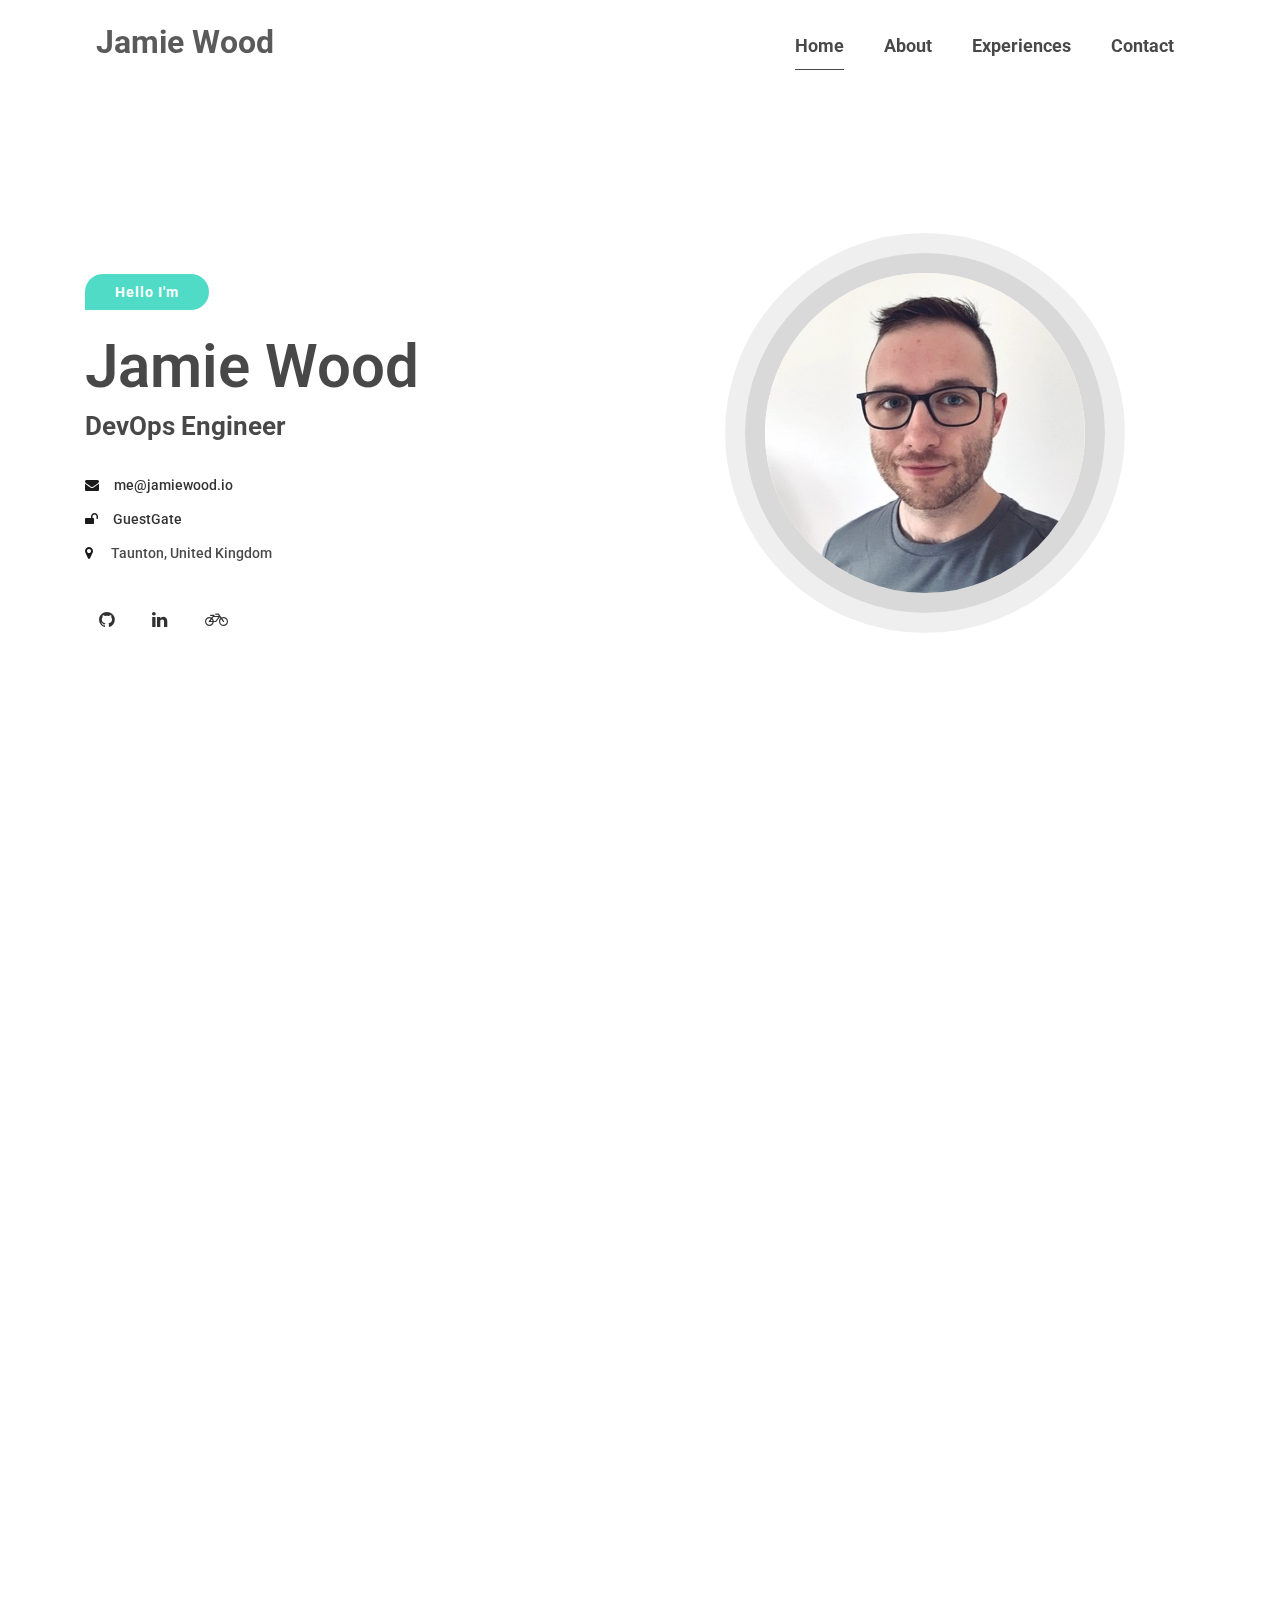
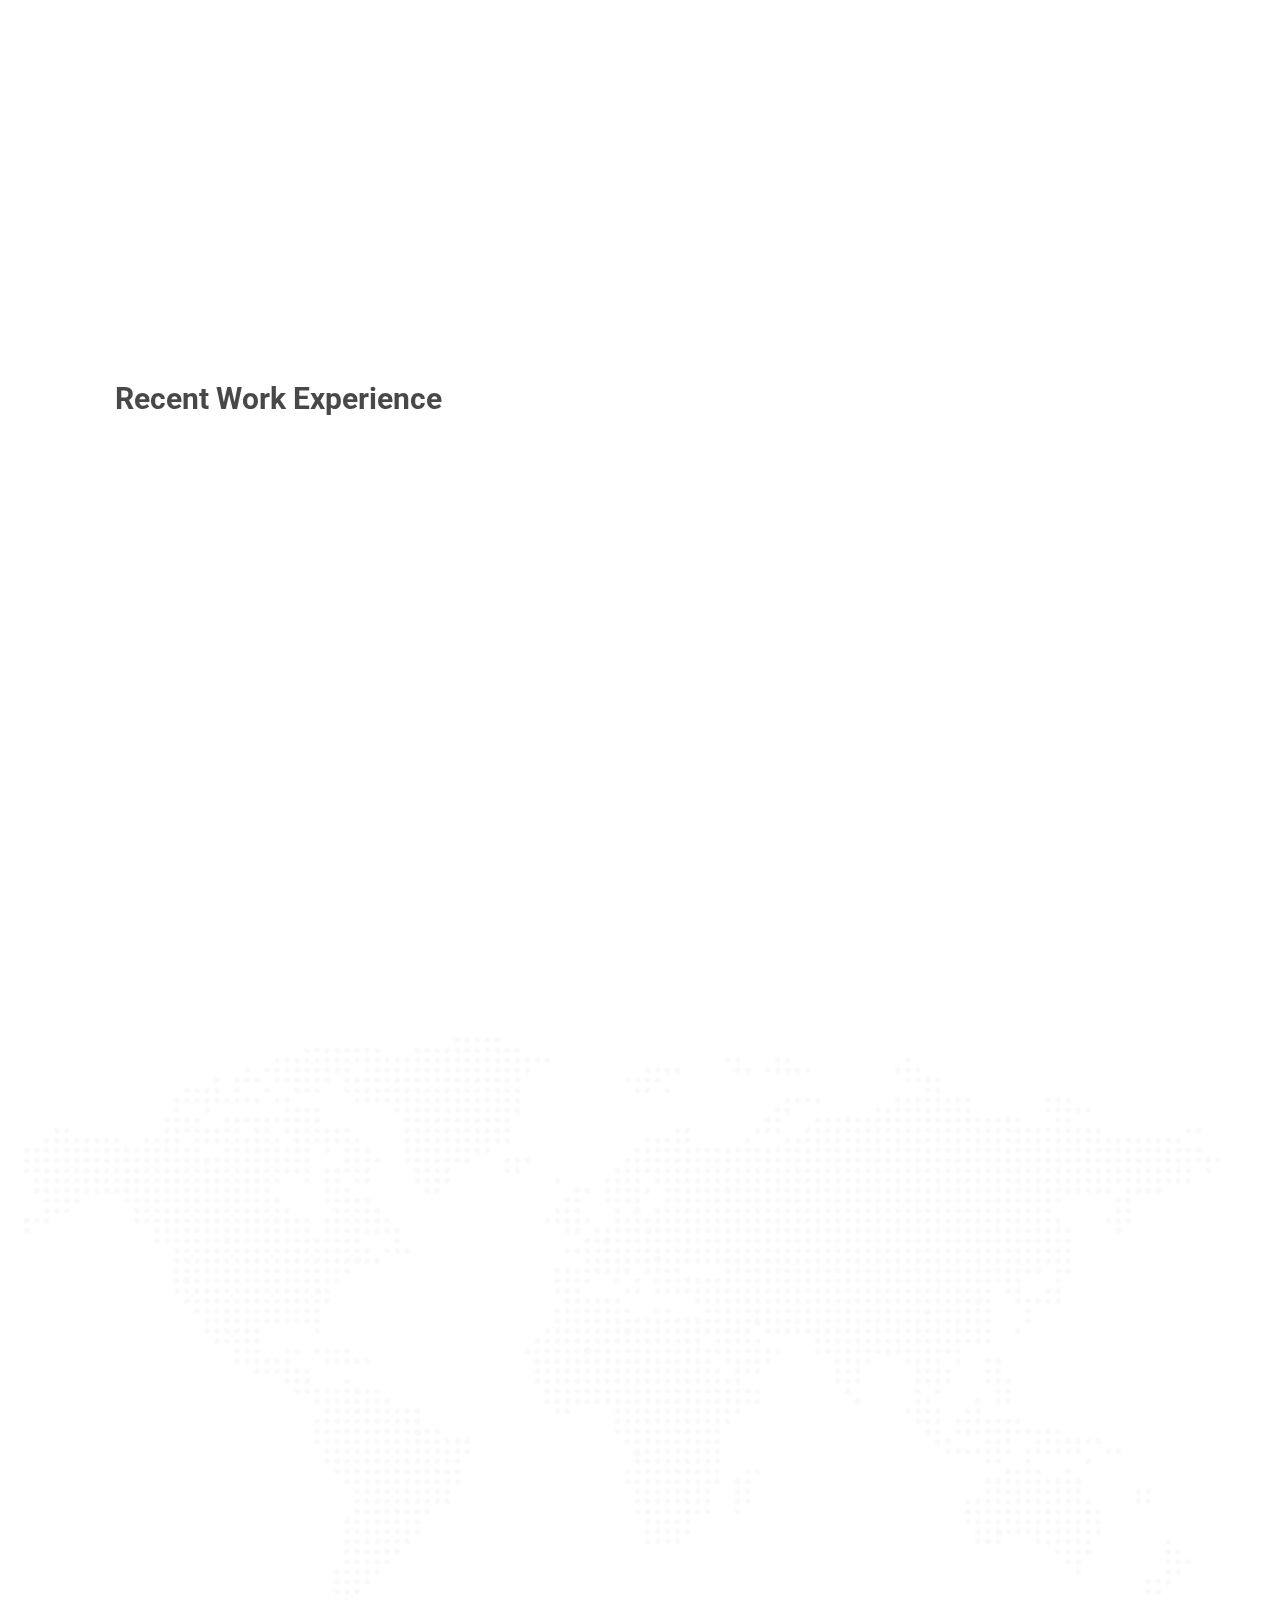
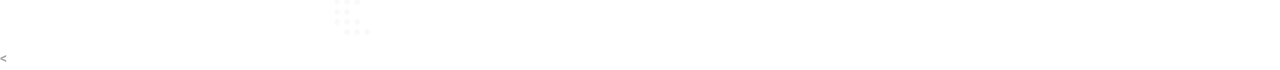
<file: index.html>
<!doctype html>
<html lang="en">

<head>
    <title>Jamie Wood - DevOps Engineer</title>
    <meta charset="utf-8">
    <meta http-equiv="X-UA-Compatible" content="IE=edge">
    <meta name="description" content="DevOps Engineer and Freelancer" />
    <meta name="developer" content="Jamie Wood">
    <meta name="viewport" content="width=device-width, initial-scale=1, shrink-to-fit=no">

    <link rel="shortcut icon" href="assets/images/favicon.ico">

    <!-- Google Font-->
    <link href="https://fonts.googleapis.com/css?family=Roboto" rel="stylesheet">
    <!-- Font Awesome -->
    <link rel="stylesheet" href="assets/icons/font-awesome-4.7.0/css/font-awesome.min.css">
    <!-- Bootstrap CSS -->
    <link rel="stylesheet" href="assets/plugins/css/bootstrap.min.css">
    <!-- Animate CSS-->
    <link rel="stylesheet" href="assets/plugins/css/animate.css">
    <!-- Owl Carousel CSS-->
    <link rel="stylesheet" href="assets/plugins/css/owl.css">
    <!-- Fancybox-->
    <link rel="stylesheet" href="assets/plugins/css/jquery.fancybox.min.css">
    <!-- Custom CSS-->
    <link rel="stylesheet" href="assets/css/styles.css">
    <link rel="stylesheet" href="assets/css/responsive.css">
    <!-- Domain Verification -->
    <script async src="https://pagead2.googlesyndication.com/pagead/js/adsbygoogle.js?client=ca-pub-4058135371736187" crossorigin="anonymous"></script>
</head>

<body class="white-vertion black-bg">
    <!-- Start Loader -->
    <div class="section-loader">
        <div class="loader">
            <div></div>
            <div></div>
        </div>
    </div>
    <!-- End Loader -->

    <!--
        ===================
           NAVIGATION
        ===================
        -->
    <header class="black-bg mh-header mh-fixed-nav nav-scroll mh-xs-mobile-nav wow fadeInUp" id="mh-header">
        <div class="overlay"></div>
        <div class="container">
            <div class="row">
                <nav class="navbar navbar-expand-lg mh-nav nav-btn">
                    <a class="navbar-brand" href="#">
                        <!-- <img src="assets/images/fedalon_logo.png" alt="" class="img-fluid"> -->
                        <h2 style="margin-left:10px;">Jamie Wood</h2>
                    </a>
                    <button class="navbar-toggler" type="button" data-toggle="collapse"
                        data-target="#navbarSupportedContent" aria-controls="navbarSupportedContent"
                        aria-expanded="false" aria-label="Toggle navigation">
                        <span class="navbar-toggler-icon icon"></span>
                    </button>

                    <div class="collapse navbar-collapse" id="navbarSupportedContent">
                        <ul class="navbar-nav mr-0 ml-auto">
                            <li class="nav-item active">
                                <a class="nav-link" href="#mh-home">Home</a>
                            </li>
                            <li class="nav-item">
                                <a class="nav-link" href="#mh-about">About</a>
                            </li>
                            <!-- <li class="nav-item">
                                <a class="nav-link" href="#mh-skills">Skills</a>
                            </li> -->
                            <li class="nav-item">
                                <a class="nav-link" href="#mh-experience">Experiences</a>
                            </li>
                            <!-- <li class="nav-item">
                                <a class="nav-link" href="#mh-portfolio">Portfolio</a>
                            </li> -->
                            <!-- <li class="nav-item">
                                <a class="nav-link" href="#mh-pricing">Pricing</a>
                            </li> -->
                            <!-- <li class="nav-item">
                                <a class="nav-link" href="#mh-blog">Blog</a>
                            </li> -->
                            <li class="nav-item">
                                <a class="nav-link" href="#mh-contact">Contact</a>
                            </li>
                        </ul>
                    </div>
                </nav>
            </div>
        </div>
    </header>

    <!--
        ===================
            HOME 
        ===================
        -->
    <section class="mh-home" id="mh-home">
        <div class="home-ovimg">
            <div class="container">
                <div class="row xs-column-reverse section-separator vertical-middle-content home-padding">
                    <div class="col-sm-6">
                        <div class="mh-header-info">
                            <div class="mh-promo wow fadeInUp" data-wow-duration="0.8s" data-wow-delay="0.1s">
                                <span>Hello I'm</span>
                            </div>

                            <h2 class="wow fadeInUp" data-wow-duration="0.8s" data-wow-delay="0.2s">Jamie Wood</h2>
                            <h4 class="wow fadeInUp" data-wow-duration="0.8s" data-wow-delay="0.3s">DevOps Engineer</h4>

                            <ul>
                                <li class="wow fadeInUp" data-wow-duration="0.8s" data-wow-delay="0.4s"><i
                                        class="fa fa-envelope"></i><a href="mailto:me@jamiewood.io">me@jamiewood.io</a></li>
                                <!-- <li class="wow fadeInUp" data-wow-duration="0.8s" data-wow-delay="0.5s"><i
                                        class="fa fa-phone"></i><a href="callto:">+44 7847732606</a></li> -->
                                        <li class="wow fadeInUp" data-wow-duration="0.8s" data-wow-delay="0.5s"><i
                                            class="fa fa-unlock"></i><a href="https://www.guestgate.cloud">GuestGate</a></li>
                                <li class="wow fadeInUp" data-wow-duration="0.8s" data-wow-delay="0.6s"><i
                                        class="fa fa-map-marker"></i>
                                    <address>Taunton, United Kingdom</address>
                                </li>

                            </ul>

                            <ul class="social-icon wow fadeInUp" data-wow-duration="0.8s" data-wow-delay="0.7s">
                                <li><a href="https://jamiewood.io/github"><i class="fa fa-github"></i></a></li>
                                <li><a href="https://jamiewood.io/linkedin"><i class="fa fa-linkedin"></i></a></li>
                                <li><a href="https://jamiewood.io/strava"><i class="fa fa-bicycle"></i></a></li>
                            </ul>
                        </div>
                    </div>
                    <div class="col-sm-6">
                        <div class="hero-img wow fadeInUp" data-wow-duration="0.8s" data-wow-delay="0.6s">
                            <div class="img-border">
                                <img src="assets/images/hero.jpg" alt="" class="img-fluid">
                            </div>
                        </div>
                    </div>
                </div>
            </div>
        </div>
    </section>

    <!--
        ==================
            ABOUT
        =================
        -->
    <section class="mh-about" id="mh-about">
        <div class="container">
            <div class="row section-separator">
                <div class="col-sm-12 col-md-6">
                    <div class="mh-about-img shadow-2 wow fadeInUp" data-wow-duration="0.8s" data-wow-delay="0.4s">
                        <img src="assets/images/ab-img.jpg" alt="" class="img-fluid">
                    </div>
                </div>
                <div class="col-sm-12 col-md-6">
                    <div class="mh-about-inner">
                        <h2 class="wow fadeInUp" data-wow-duration="0.8s" data-wow-delay="0.1s">About Me</h2>
                        <p class="wow fadeInUp" data-wow-duration="0.8s" data-wow-delay="0.2s">Hello, I’m Jamie,
                            Freelance DevOps Engineer based on Taunton
                            with a passion for containerisation, automation, configuration management and DevOps
                            methodology.</p>
                        <div class="mh-about-tag wow fadeInUp" data-wow-duration="0.8s" data-wow-delay="0.3s">
                            <ul>
                                <li><span>Cloud AWS/Azure</span></li>
                                <li><span>Docker</span></li>
                                <li><span>Automation</span></li>
                                <li><span>Software Developement</span></li>
                                <li><span>Fullstack JavaScript</span></li>
                                <li><span>Laravel</span></li>
                                <li><span>Terraform</span></li>
                                <li><span>Ansible</span></li>
                                <li><span>Networking</span></li>
                                <li><span>Linux</span></li>
                                <li><span>Windows</span></li>
                            </ul>
                        </div>
                        <a href="https://cv.jamiewood.io/cv.pdf" class="btn btn-fill wow fadeInUp"
                            data-wow-duration="0.8s" data-wow-delay="0.4s">View CV <i class="fa fa-download"></i></a>
                    </div>
                </div>
            </div>
        </div>
    </section>

    <!--
        ===================
           SERVICE
        ===================
        -->
    <section class="mh-service">
        <div class="container">
            <div class="row section-separator">
                <div class="col-sm-12 text-center section-title wow fadeInUp" data-wow-duration="0.8s"
                    data-wow-delay="0.2s">
                    <h2>What I do</h2>
                </div>
                <div class="col-sm-4">
                    <div class="mh-service-item shadow-1 dark-bg wow fadeInUp" data-wow-duration="0.8s"
                        data-wow-delay="0.3s">
                        <i class="fa fa-cloud purple-color"></i>
                        <h3>Cloud Infrastructure</h3>
                        <p>
                            Expert in automating workflows and designing/deploying production systems that scale. I'm
                            also AWS Certified.
                        </p>
                    </div>
                </div>
                <div class="col-sm-4">
                    <div class="mh-service-item shadow-1 dark-bg wow fadeInUp" data-wow-duration="0.8s"
                        data-wow-delay="0.5s">
                        <i class="fa fa-recycle iron-color"></i>
                        <h3>Automation</h3>
                        <p>
                            Developing idempotent automation pipelines ensuring your infrastructure is deployed quickly
                            and consistently.
                        </p>
                    </div>
                </div>
                <div class="col-sm-4">
                    <div class="mh-service-item shadow-1 dark-bg wow fadeInUp" data-wow-duration="0.8s"
                        data-wow-delay="0.7s">
                        <i class="fa fa-code sky-color"></i>
                        <h3>Software Development</h3>
                        <p>
                            Full stack developer, with a specialisation in JavaScript<br /><br />
                        </p>
                    </div>
                </div>
            </div>
        </div>
    </section>

    <!--
        ===================
           EXPERIENCES
        ===================
        -->
    <section class="mh-experince" id="mh-experience">
        <div class="bolor-overlay">
            <div class="container">
                <div class="row section-separator">
                    <div class="col-sm-12 col-md-6">
                        <div class="mh-work">
                            <h3>Recent Work Experience</h3>
                            <div class="mh-experience-deatils">
                                <div class="mh-work-item dark-bg wow fadeInUp" data-wow-duration="0.8s"
                                    data-wow-delay="0.4s">
                                    <h4>Founder and Principle Engineer<br /><a
                                            href="https://zerobased.co.uk">Zero Based Ltd</a></h4>
                                    <div class="mh-eduyear">Apr. 2020 - Present</div>
                                    <p>Providing cloud consultancy and engineering resource, specalising in all things AWS.</p>
                                </div>
                                <div class="mh-work-item dark-bg wow fadeInUp" data-wow-duration="0.8s"
                                    data-wow-delay="0.4s">
                                    <h4>DevOps Lead Engineer - Digital Cloud<br /><a
                                            href="https://www.dyson.co.uk">Dyson</a></h4>
                                    <div class="mh-eduyear">Nov. 2018 - Apr. 2020</div>
                                    <p>Member of the cloud infrastructure team to designing and implementing cloud
                                        infrastructure with a strong focus on Infrastructure as Code with Terraform and
                                        Ansible on AWS</p>
                                </div>
                                <!-- <div class="mh-work-item dark-bg wow fadeInUp" data-wow-duration="0.8s"
                                    data-wow-delay="0.6s">
                                    <h4>DevOps & Engineering Team Lead<br /><a
                                            href="https://www.eloquent-technologies.com">Eloquent Technologies</a></h4>
                                    <div class="mh-eduyear">Oct. 2016 - Nov. 2018</div>
                                    <p>Engineering Team Lead at an MSP working on a large variety of Infrastructure and
                                        Software Development projects</p>
                                </div> -->
                            </div>
                        </div>
                    </div>
                    <div class="col-sm-12 col-md-6">
                        <div class="mh-education">
                            <h3 class="wow fadeInUp" data-wow-duration="0.8s" data-wow-delay="0.2s">Education</h3>
                            <div class="mh-education-deatils">
                                <div class="mh-education-item dark-bg wow fadeInUp" data-wow-duration="0.8s"
                                    data-wow-delay="0.3s">
                                    <h4>BSc Comp Sci from<br /><a href="">The Open University</a></h4>
                                    <div class="mh-eduyear">2016 - Present</div>
                                    <p>Bachelor’s Degree in Computer Science, The Open University, United
                                        Kingdom</p>
                                </div>
                                <div class="mh-education-item dark-bg wow fadeInUp" data-wow-duration="0.8s"
                                    data-wow-delay="0.5s">
                                    <h4>AWS DevOps Professional<br /><a href="">AWS</a></h4>
                                    <div class="mh-eduyear">2020</div>
                                    <p>Deploy, manage, monitor and operate systems using AWS<br /><br /><br /></p>
                                </div>
                            </div>
                        </div>
                    </div>
                </div>
            </div>
        </div>
    </section>

    <!--
        ===================
           FOOTER
        ===================
        -->
    <footer class="mh-footer" id="mh-contact">
        <div class="map-image image-bg">
            <div class="container">
                <div class="row section-separator">
                    <div class="col-sm-12 section-title wow fadeInUp" data-wow-duration="0.8s" data-wow-delay="0.2s">
                        <h3>Contact Me</h3>
                    </div>
                    <div class="col-sm-12 mh-footer-address">
                        <div class="row">
                            <!-- <div class="col-sm-12 col-md-6">
                                <div class="mh-address-footer-item dark-bg shadow-1 wow fadeInUp"
                                    data-wow-duration="0.8s" data-wow-delay="0.3s">
                                    <div class="each-icon">
                                        <i class="fa fa-location-arrow"></i>
                                    </div>
                                    <div class="each-info">
                                        <h4>Address</h4>
                                        <address>
                                            Taunton, United Kingdom
                                        </address>
                                    </div>
                                </div>
                            </div> -->
                            <div class="col-sm-12 col-md-12">
                                <a href="mailto:me@jamiewood.io">
                                    <div class="mh-address-footer-item dark-bg shadow-1 wow fadeInUp"
                                        data-wow-duration="0.8s" data-wow-delay="0.5s">
                                        <div class="each-icon">
                                            <i class="fa fa-envelope-o"></i>
                                        </div>
                                        <div class="each-info">
                                            <h4>Email</h4>
                                            me@jamiewood.io
                                        </div>
                                    </div>
                                </a>
                            </div>
                            <!-- <div class="col-sm-12 col-md-4">
                                <a href="skype:me@jamiewood.io?chat">
                                    <div class="mh-address-footer-item dark-bg shadow-1 wow fadeInUp"
                                        data-wow-duration="0.8s" data-wow-delay="0.7s">
                                        <div class="each-icon">
                                            <i class="fa fa-skype"></i>
                                        </div>
                                        <div class="each-info">
                                            <h4>Skype</h4>
                                            me@jamiewood.io
                                        </div>
                                    </div>
                                </a>
                            </div> -->
                        </div>
                    </div>
                </div>
            </div>
        </div>
    </footer>

    <!--
    ==============
    * JS Files *
    ==============
    -->

    <!-- jQuery -->
    <script src="assets/plugins/js/jquery.min.js"></script>
    <!-- popper -->
    <script src="assets/plugins/js/popper.min.js"></script>
    <!-- bootstrap -->
    <<script src="assets/plugins/js/bootstrap.min.js"></script>
    <!-- owl carousel -->
    <script src="assets/plugins/js/owl.carousel.js"></script>
    <!-- validator -->
    <script src="assets/plugins/js/validator.min.js"></script>
    <!-- wow -->
    <script src="assets/plugins/js/wow.min.js"></script>
    <!-- mixin js-->
    <script src="assets/plugins/js/jquery.mixitup.min.js"></script>
    <!-- circle progress-->
    <script src="assets/plugins/js/circle-progress.js"></script>
    <!-- jquery nav -->
    <script src="assets/plugins/js/jquery.nav.js"></script>
    <!-- Fancybox js-->
    <script src="assets/plugins/js/jquery.fancybox.min.js"></script>
    <!-- isotope js-->
    <script src="assets/plugins/js/isotope.pkgd.js"></script>
    <script src="assets/plugins/js/packery-mode.pkgd.js"></script>
    <!-- Custom Scripts-->
    <script src="assets/js/custom-scripts.js"></script>
    <!-- Global site tag (gtag.js) - Google Analytics -->
    <script async src="https://www.googletagmanager.com/gtag/js?id=UA-73228426-1"></script>
    <script>
    window.dataLayer = window.dataLayer || [];
    function gtag(){dataLayer.push(arguments);}
    gtag('js', new Date());

    gtag('config', 'UA-73228426-1');
    </script>
</body>

</html>
</file>
<file: assets/css/styles.css>
/*------------- 
[Table of contents]

[ DEFULT INDEX NUMBER ]

1.  GENERAL CSS
2.  NAVBAR
4.  HOME
5.  SERVICE
6.  ABOUT
7.  TESTIMONIAL
8.  FAQ
9.  QUATE
10. SUBSCRIBE
11. PRICING
12. BLOG
13. FOOTER
14. COPYRIGHT


-------------------------------------------------------------------*/
/*------------------------------------------------------------------
[ Color codes ]
    
    [ Text and Background Color ]
        Main color 1:       #1c93e5     
        Main color 2:       #009688      
        Main color 3:       #9c27b0
        Main color 4:       #ff4081      
        Background 1:       #FFFFFF            
        Background 2:       #F6F6F6           
        Shadow color:       #000000;            

-------------------------------------------------------------------*/
/*------------------------------------------------------------------
[Typography]

    [ There are using two different font typography ]
        Typography 1: Roboto font;
        Typography 2: Montserrat font;

    [ Other Typography style are same ]
    Body :
        font-style:     normal;
        font-size:      15px;

    h2:
        font-size: 48px;
        line-height: 55px;

    h3:
        font-size: 30px;
        line-height: 40px;

    h4:
        font-size: 20px;
        font-weight: 600;

    p:  
        font-size: 18px;
        line-height: 30px;


-------------------------------------------------------------------*/
/*
================
 VARIABLES
================
*/
* {
  -webkit-font-smoothing: antialiased;
  -moz-osx-font-smoothing: grayscale;
}

.shadow-1 {
  -webkit-box-shadow: 0 2px 5px 0 rgba(0, 0, 0, 0.16), 0 2px 10px 0 rgba(0, 0, 0, 0.12);
  box-shadow: 0 2px 5px 0 rgba(0, 0, 0, 0.16), 0 2px 10px 0 rgba(0, 0, 0, 0.12);
}

/**
 * -------------------
 *  Defult CSS 
 * -------------------
 */
html {
  text-rendering: optimizeLegibility;
  -webkit-font-smoothing: antialiased;
}

body {
  font-family: "roboto", sans-serif;
  font-size: 14px;
  font-style: none;
  line-height: 24px;
  font-weight: 500;
  overflow-x: hidden !important;
  text-align: left;
  position: relative;
  color: #999999;
  opacity: 0.9;
}

h1, h2, h3, h4, h5, h6 {
  font-family: "roboto", sans-serif;
}

p {
  opacity: 0.9;
}

.nav li a {
  text-decoration: none !important;
  display: inline-block;
  cursor: pointer;
  padding: 0px;
  background-color: transparent;
  -webkit-transition: color 0.3s ease;
  transition: color 0.3s ease;
}

.nav li a:hover {
  background-color: transparent;
}

.nav li a:focus {
  background-color: transparent;
  outline: 0 !important;
}

a {
  text-decoration: none !important;
  cursor: pointer;
  padding: 0px;
  background-color: transparent;
  -webkit-transition: color 0.3s ease;
  transition: color 0.3s ease;
  color: #000;
  opacity: 0.9;
}

a:hover {
  background-color: transparent;
}

a:focus {
  background-color: transparent;
  outline: 0 !important;
}

.center {
  float: none;
  margin: 0 auto;
  text-align: center;
}

/**
 * ---------------------
 *  Defult Halping Class
 * ---------------------
 */
.overflow {
  overflow: hidden;
}

.relative {
  position: relative;
}

.display-table {
  display: table;
  width: 100%;
  height: 100%;
}

.display-flex {
  display: -webkit-box;
  display: -ms-flexbox;
  display: flex;
  -webkit-box-flex: 1;
      -ms-flex: 1;
          flex: 1;
}

.vertical-middle {
  display: table-cell;
  float: none;
  vertical-align: middle;
}

/**
 * --------------------------------------
 *  Video Section Background Defult Style
 * --------------------------------------
 */
.section-video {
  position: absolute;
  top: 0;
  bottom: 0;
  left: 0;
  right: 0;
  min-height: 100%;
  min-width: 100%;
  overflow: hidden;
  z-index: -1;
}

.section-video .bgvid {
  position: absolute;
  top: 0;
  left: 0;
  min-height: 100%;
  min-width: 100%;
  background-size: cover;
  -o-background-size: cover;
  -moz-background-size: cover;
  -webkit-background-size: cover;
}

.body-video-bg > .section-video {
  position: fixed;
  top: 0;
  left: 0;
}

.section-title {
  text-align: center;
}

.section-title h3 {
  font-size: 30px;
  line-height: 40px;
  color: #fff;
  font-weight: bold;
  margin-bottom: 60px;
}

/**
 * ------------------------------------
 *  Every Section Headline Defult Class
 * ------------------------------------
 */
.section-heading {
  display: block;
  margin: 0;
}

.section-header {
  margin-bottom: 100px;
  text-align: center;
}

.section-header .sub-heading {
  font-size: 22px;
  line-height: 30px;
  font-weight: 300;
  text-transform: uppercase;
  margin: 0 0 10px 0;
}

.section-header.text-left,
.section-header.text-left * {
  text-align: left;
}

.section-header.text-right,
.section-header.text-right * {
  text-align: right;
}

.section-header-separator {
  position: relative;
  width: 145px;
  margin: 5px auto;
  display: inline-block;
}

.section-header-separator .icon {
  font-size: 48px;
  text-align: center !important;
}

.section-header-separator::before, .section-header-separator::after {
  content: '';
  position: absolute;
  width: 57px;
  height: 2px;
  top: 25px;
}

.section-header-separator::before {
  left: 0;
}

.section-header-separator::after {
  right: 0;
}

.v-middle {
  display: -moz-flex;
  display: -ms-flexbox;
  display: -webkit-box;
  display: flex;
  -webkit-box-align: center;
      -ms-flex-align: center;
          align-items: center;
  -webkit-align-items: center;
  -webkit-box-pack: center;
      -ms-flex-pack: center;
          justify-content: center;
  -webkit-justify-content: center;
  -webkit-box-orient: horizontal;
  -webkit-box-direction: normal;
      -ms-flex-direction: row;
          flex-direction: row;
}

.mini-separator {
  padding: 20px 0;
}

/**
 * ---------------------
 *   Defult Button Style
 * ---------------------
 */
.btn {
  -webkit-transition: color 0.3s ease;
  transition: color 0.3s ease;
  outline: 0;
  padding: 8px 30px;
  font-weight: bold;
  border-radius: 20px;
}

.btn:last-child {
  margin-right: 0px !important;
}

.btn .icon {
  position: relative;
  top: 2px;
}

.btn .icon img {
  position: relative;
  top: -3px;
  width: 14px;
}

.btn.btn-fill {
  background-color: #0bceaf;
  color: #fff;
}

.btn.left-icon .icon {
  margin-right: 15px;
}

.btn.right-icon .icon {
  margin-left: 15px;
}

.btn.btn-border {
  background-color: transparent;
}

.btn.white-btn-border {
  background-color: transparent;
  border-color: #fff;
}

.btn.btn-round {
  padding: 15px;
  border-radius: 50%;
  width: 65px;
  height: 65px;
  font-size: 24px;
  text-align: center;
}

.btn.btn-round .icon {
  top: 7px;
}

.btn.apple, .btn.androad {
  border-radius: 3px !important;
  padding: 9px 28px;
  height: 82px;
}

.btn.apple img, .btn.androad img {
  width: 35px;
  height: 100%;
  float: left;
}

.btn.apple .icon, .btn.androad .icon {
  font-size: 60px;
  float: left;
}

.btn.apple span, .btn.androad span {
  display: block;
  -webkit-transition: color 0.3s ease;
  transition: color 0.3s ease;
}

.btn.apple .group, .btn.androad .group {
  float: right;
}

.btn.apple .big,
.btn.apple .small, .btn.androad .big,
.btn.androad .small {
  text-align: left;
  margin-left: 7px;
  line-height: 30px;
}

.btn.apple .big, .btn.androad .big {
  font-size: 24px;
  font-weight: 400;
}

.btn.apple .small, .btn.androad .small {
  font-size: 16px;
}

.btn.active.focus,
.btn.active:focus,
.btn.focus,
.btn:active.focus,
.btn:active:focus,
.btn:focus {
  outline: thin dotted;
  outline: 0px auto -webkit-focus-ring-color !important;
  outline-offset: -2px;
}

.btn-text-link {
  padding: 50px 0 0 0;
  text-align: center;
}

.btn-text-link a {
  margin-left: 10px;
}

/** 
 * -----------------
 * Social Icon Style
 * -----------------
 */
.social-icon {
  display: inline-block;
}

.social-icon li {
  list-style: none;
  float: left;
  margin-bottom: 0px;
  margin-right: 8px;
}

.social-icon li a {
  text-align: center;
  width: 45px;
  height: 45px;
  padding: 10px;
  border-radius: 50%;
}

.social-icon li:last-child a {
  margin-right: 0px;
}

/**
 * -----------------------------------
 * Subscription and contact  "MESSAGE"
 * -----------------------------------
 */
.subscription-success,
.subscription-failed,
.email-success,
.email-failed,
.email-loading {
  font-size: 15px;
  display: none;
  text-align: center !important;
  padding: 10px !important;
}

.email-loading {
  color: #52B8FF;
}

.email-loading img {
  width: 15px;
  position: relative;
  top: -2px;
}

.subscription-failed,
.email-failed {
  color: #FF5252 !important;
}

.subscription-failed .icon,
.email-failed .icon {
  font-size: 20px;
  position: relative;
  top: 5px;
}

.subscription-success,
.email-success {
  color: #56CC35;
}

.subscription-failed .icon,
.email-failed .icon,
.subscription-success .icon,
.email-success .icon {
  font-size: 20px;
  position: relative;
  top: 5px;
}

/**
 * ------------------
 * list
 * ------------------
 */
ul {
  margin: 0;
  padding: 0;
}

ul li {
  list-style-type: none;
}

/**
 * =================
 * CONTAINER HALF CONTENT
 * =================
 */
.content-half {
  position: relative;
}

.container-half-left {
  left: 0;
  background-position: center right;
}

.container-half-right {
  right: 0;
  background-position: center left;
}

.vertical-middle-content {
  display: -moz-flex;
  display: -ms-flexbox;
  display: -webkit-box;
  display: flex;
  -webkit-box-align: center;
      -ms-flex-align: center;
          align-items: center;
  -webkit-align-items: center;
  -webkit-box-pack: center;
      -ms-flex-pack: center;
          justify-content: center;
  -webkit-justify-content: center;
  -webkit-box-orient: horizontal;
  -webkit-box-direction: normal;
      -ms-flex-direction: row;
          flex-direction: row;
}

/**
 * ---------------------------------
 *  Section Background Size Property
 * ---------------------------------
 */
.bg-cover {
  background-size: cover;
  background-position: 50% 50%;
  background-attachment: initial;
  background-repeat: no-repeat;
}

.dark-bg {
  background-color: #202026;
}

.section-separator {
  padding: 60px 0;
  padding-top: 100px;
}

.home-section-separator {
  padding-top: 100px;
  padding-bottom: 200px;
}

.bg-black {
  background-color: #000;
}

.form-control {
  -webkit-box-shadow: 0 0px 2px 0 rgba(255, 255, 255, 0.16), 0 0px 2px 0 rgba(255, 255, 255, 0.12);
  box-shadow: 0 0px 2px 0 rgba(255, 255, 255, 0.16), 0 0px 2px 0 rgba(255, 255, 255, 0.12);
  background-color: transparent;
  border-color: transparent;
  margin-bottom: 20px;
  height: 50px;
  line-height: 50px;
}

.form-control:focus {
  -webkit-box-shadow: 0 0px 2px 0 rgba(255, 255, 255, 0.16), 0 0px 2px 0 rgba(255, 255, 255, 0.12);
  box-shadow: 0 0px 2px 0 rgba(255, 255, 255, 0.16), 0 0px 2px 0 rgba(255, 255, 255, 0.12);
  background-color: transparent;
}

.p-200 {
  padding: 0 200px;
}

.img-overlay {
  background-image: url(../images/footer-bg.png);
  background-size: cover;
  background-size: cover;
  background-repeat: no-repeat;
  margin: 0 auto;
  background-position: center center;
}

.image-bg {
  background-size: cover;
  background-size: cover;
  background-repeat: no-repeat;
  margin: 0 auto;
  background-position: center center;
}

.home-2-img {
  background-image: url(../images/home-bg-img.jpg);
}

.featured-img-one {
  background-image: url(../images/home-bg-img.jpg);
}

.featured-img-two {
  background-image: url(../images/extra-feature-bg.jpg);
}

.map-image {
  background-image: url(../images/map-color-overlay.png);
}

.mt-30 {
  margin-top: 30px;
}

button {
  outline: 0;
}

button:hover {
  outline: 0;
}

button:focus {
  outline: 0;
}

.btn {
  outline: 0;
}

.btn:hover {
  outline: 0;
}

.btn:focus {
  outline: 0;
}

.round-image {
  border-radius: 50%;
}

.form-control {
  padding: 20px;
  -webkit-box-shadow: 0 0px 2px 0 rgba(255, 255, 255, 0.8), 0 0px 1px 1px rgba(255, 255, 255, 0.8);
  box-shadow: 0 0px 2px 0 rgba(255, 255, 255, 0.8), 0 0px 1px 1px rgba(255, 255, 255, 0.8);
}

.form-control:focus {
  -webkit-box-shadow: 0 0px 2px 0 rgba(255, 255, 255, 0.8), 0 0px 1px 1px rgba(255, 255, 255, 0.8);
  box-shadow: 0 0px 2px 0 rgba(255, 255, 255, 0.8), 0 0px 1px 1px rgba(255, 255, 255, 0.8);
  border-color: transparent;
}

.contact-message {
  -webkit-box-shadow: 0 0px 2px 0 rgba(255, 255, 255, 0.8), 0 0px 1px 1px rgba(255, 255, 255, 0.8);
  box-shadow: 0 0px 2px 0 rgba(255, 255, 255, 0.8), 0 0px 1px 1px rgba(255, 255, 255, 0.8);
  background-color: transparent;
  border-color: transparent;
  margin-bottom: 20px;
  width: 100%;
  padding: 20px;
  outline: 0;
}

.contact-message:focus {
  -webkit-box-shadow: 0 0px 2px 0 rgba(255, 255, 255, 0.8), 0 0px 1px 1px rgba(255, 255, 255, 0.8);
  box-shadow: 0 0px 2px 0 rgba(255, 255, 255, 0.8), 0 0px 1px 1px rgba(255, 255, 255, 0.8);
  border-color: transparent;
}

.mh-black-overlay {
  background-color: rgba(0, 0, 0, 0.7);
  position: absolute;
  top: 0;
  left: 0;
  right: 0;
  bottom: 0;
  z-index: 0;
}

/** 
 * -----------------
 * General CSS
 * -----------------
 */
.h1, .h2, .h3, .h4, .h5, .h6, h1, h2, h3, h4, h5, h6 {
  font-weight: bold;
}

.white-vertion.black-bg {
  background-color: #fff;
}

.white-vertion .single-comment {
  margin-bottom: 10px;
  margin-top: 20px;
  padding: 20px 10px;
}

.white-vertion .blog-form-inner .contact-message, .white-vertion .blog-form-inner .form-control {
  -webkit-box-shadow: 0 0px 2px 0 rgba(255, 255, 255, 0.8), 0 0px 1px 1px rgba(255, 255, 255, 0.8);
  box-shadow: 0 0px 2px 0 rgba(74, 71, 71, 0.8), 0 0px 1px 1px rgba(241, 241, 241, 0.8);
}

.white-vertion .section-loader {
  background: #fff;
}

.white-vertion ::-webkit-input-placeholder {
  color: #000;
}

.white-vertion :-ms-input-placeholder {
  color: #000;
}

.white-vertion ::-ms-input-placeholder {
  color: #000;
}

.white-vertion ::placeholder {
  color: #000;
}

.white-vertion a {
  color: #000;
}

.white-vertion h2 {
  color: #000;
}

.white-vertion h3 {
  color: #000;
}

.white-vertion h4 {
  color: #000;
}

.white-vertion h5 {
  color: #000;
}

.white-vertion h6 {
  color: #000;
}

.white-vertion p {
  color: #000;
}

.white-vertion address {
  color: #000;
}

.white-vertion span {
  color: #000;
}

.white-vertion ul li {
  color: #000;
}

.white-vertion div {
  color: #000;
}

.white-vertion .form-control {
  color: #fff;
}

.white-vertion .contact-message {
  color: #fff;
}

.white-vertion .nav-strict {
  background-color: #fff;
}

.white-vertion.home-video .img-color-overlay {
  background-color: rgba(255, 255, 255, 0.7);
}

.white-vertion .img-color-overlay {
  background-color: rgba(255, 255, 255, 0.9);
}

.white-vertion .dark-bg {
  background-color: #fff;
}

.white-vertion .mh-home .mh-header-info .mh-promo span {
  color: #fff;
}

.white-vertion .mh-project-gallery .grid-item figure figcaption a {
  color: #fff;
}

.white-vertion .mh-project-gallery .grid-item figure figcaption .title {
  color: #fff;
}

.white-vertion .mh-project-gallery .grid-item figure figcaption .sub-title {
  color: #fff;
}

.white-vertion .mh-portfolio-modal {
  background: #fff;
}

.white-vertion .page-item.active .page-link {
  background-color: #fff;
  color: #0bceaf;
}

.white-vertion .page-item .page-link {
  border-color: #000;
}

.white-vertion .navbar-toggler .icon,
.white-vertion .navbar-toggler .icon::after,
.white-vertion .navbar-toggler .icon::before {
  background-color: #000;
}

.white-vertion .mh-header .navbar-nav li a {
  color: #000;
  opacity: 0.8;
}

.white-vertion .mh-home .mh-header-info .social-icon li .fa:hover {
  background-color: #000;
}

.white-vertion h1, .white-vertion h2, .white-vertion h3, .white-vertion h4, .white-vertion h5, .white-vertion h6, .white-vertion p, .white-vertion address, .white-vertion span, .white-vertion q {
  opacity: 0.8;
}

.white-vertion .mh-header .navbar-nav li.active a {
  padding-right: 0;
  padding-left: 0;
  border-color: #000;
}

.white-vertion .mh-header.nav-3 .navbar-nav li.active a {
  border-color: transparent;
}

.white-vertion .mh-footer .form-control {
  -webkit-box-shadow: 0 0px 1px 0 rgba(40, 40, 40, 0.8), 0 0px 1px 0px rgba(40, 40, 40, 0.8);
  box-shadow: 0 0px 1px 0 rgba(40, 40, 40, 0.8), 0 0px 1px 0px rgba(40, 40, 40, 0.8);
  color: #000;
}

.white-vertion .mh-footer .form-control:focus {
  -webkit-box-shadow: 0 0px 1px 0 rgba(40, 40, 40, 0.8), 0 0px 1px 0px rgba(40, 40, 40, 0.8);
  box-shadow: 0 0px 1px 0 rgba(40, 40, 40, 0.8), 0 0px 1px 0px rgba(40, 40, 40, 0.8);
}

.white-vertion .mh-footer .contact-message {
  -webkit-box-shadow: 0 0px 1px 0 rgba(40, 40, 40, 0.8), 0 0px 1px 0px rgba(40, 40, 40, 0.8);
  box-shadow: 0 0px 1px 0 rgba(40, 40, 40, 0.8), 0 0px 1px 0px rgba(40, 40, 40, 0.8);
  color: #000;
}

.white-vertion .mh-footer .contact-message:focus {
  -webkit-box-shadow: 0 0px 1px 0 rgba(40, 40, 40, 0.8), 0 0px 1px 0px rgba(40, 40, 40, 0.8);
  box-shadow: 0 0px 1px 0 rgba(40, 40, 40, 0.8), 0 0px 1px 0px rgba(40, 40, 40, 0.8);
}

.white-vertion .mh-footer-2 .form-control {
  -webkit-box-shadow: 0 0px 1px 0 rgba(40, 40, 40, 0.8), 0 0px 1px 0px rgba(40, 40, 40, 0.8);
  box-shadow: 0 0px 1px 0 rgba(40, 40, 40, 0.8), 0 0px 1px 0px rgba(40, 40, 40, 0.8);
}

.white-vertion .mh-footer-2 .form-control:focus {
  -webkit-box-shadow: 0 0px 1px 0 rgba(40, 40, 40, 0.8), 0 0px 1px 0px rgba(40, 40, 40, 0.8);
  box-shadow: 0 0px 1px 0 rgba(40, 40, 40, 0.8), 0 0px 1px 0px rgba(40, 40, 40, 0.8);
}

.white-vertion .mh-footer-2 .contact-message {
  -webkit-box-shadow: 0 0px 1px 0 rgba(40, 40, 40, 0.8), 0 0px 1px 0px rgba(40, 40, 40, 0.8);
  box-shadow: 0 0px 1px 0 rgba(40, 40, 40, 0.8), 0 0px 1px 0px rgba(40, 40, 40, 0.8);
}

.white-vertion .mh-footer-2 .contact-message:focus {
  -webkit-box-shadow: 0 0px 1px 0 rgba(40, 40, 40, 0.8), 0 0px 1px 0px rgba(40, 40, 40, 0.8);
  box-shadow: 0 0px 1px 0 rgba(40, 40, 40, 0.8), 0 0px 1px 0px rgba(40, 40, 40, 0.8);
}

.white-vertion .mh-blog .mh-blog-item .blog-inner h2 a {
  color: #202026;
}

.white-vertion .shadow-1 {
  -webkit-box-shadow: 0px 10px 20px 4px #00000015;
          box-shadow: 0px 10px 20px 4px #00000015;
}

.white-vertion .mh-pricing .mh-pricing {
  -webkit-box-shadow: 0px 10px 20px 4px #00000015;
          box-shadow: 0px 10px 20px 4px #00000015;
}

.white-vertion .mh-blog .mh-blog-item {
  -webkit-box-shadow: 0px 10px 20px 4px #00000015;
          box-shadow: 0px 10px 20px 4px #00000015;
}

.white-vertion .mh-experince .mh-education-deatils .mh-education-item {
  -webkit-box-shadow: 0px 10px 20px 4px #00000015;
          box-shadow: 0px 10px 20px 4px #00000015;
}

.white-vertion .mh-work .mh-experience-deatils .mh-work-item {
  -webkit-box-shadow: 0px 10px 20px 4px #00000015;
          box-shadow: 0px 10px 20px 4px #00000015;
}

.white-vertion .mh-testimonial .mh-client-item {
  -webkit-box-shadow: 0px 10px 20px 4px #00000015;
          box-shadow: 0px 10px 20px 4px #00000015;
}

.white-vertion.home-slider .mh-home .img-border {
  border: 20px solid rgba(0, 0, 0, 0.52);
}

.white-vertion.home-slider .mh-home .img-border {
  border-color: rgba(0, 0, 0, 0.62);
}

.white-vertion.home-slider .mh-home .hero-img img {
  border-color: rgba(0, 0, 0, 0.4);
}

.white-vertion.home-slider .img-color-overlay {
  background-color: rgba(255, 247, 247, 0.6);
}

.dark-vertion {
  opacity: 0.9;
}

.dark-vertion.black-bg {
  background-color: #100e17;
}

.dark-vertion .section-loader {
  background: #100e17;
}

.dark-vertion ::-webkit-input-placeholder {
  color: #fff;
}

.dark-vertion :-ms-input-placeholder {
  color: #fff;
}

.dark-vertion ::-ms-input-placeholder {
  color: #fff;
}

.dark-vertion ::placeholder {
  color: #fff;
}

.dark-vertion a {
  color: #fff;
}

.dark-vertion h2 {
  color: #fff;
}

.dark-vertion h3 {
  color: #fff;
}

.dark-vertion h4 {
  color: #fff;
}

.dark-vertion h5 {
  color: #fff;
}

.dark-vertion h6 {
  color: #fff;
}

.dark-vertion p {
  color: #fff;
}

.dark-vertion address {
  color: #fff;
}

.dark-vertion span {
  color: #fff;
}

.dark-vertion div {
  color: #fff;
}

.dark-vertion ul li {
  color: #fff;
}

.dark-vertion .form-control {
  color: #fff;
}

.dark-vertion .contact-message {
  color: #fff;
}

.dark-vertion .nav-strict {
  background-color: #202026;
}

.dark-vertion.home-video .img-color-overlay {
  background-color: rgba(0, 0, 0, 0.7);
}

.dark-vertion .img-color-overlay {
  background-color: rgba(0, 0, 0, 0.9);
}

.dark-vertion .mh-home .mh-header-info .social-icon li .fa:hover {
  background-color: #fff;
}

.dark-vertion .page-item.active .page-link {
  background-color: #fff;
  border-color: #fff;
  color: #0bceaf;
}

.dark-vertion .navbar-toggler .icon,
.dark-vertion .navbar-toggler .icon::after,
.dark-vertion .navbar-toggler .icon::before {
  background-color: #fff;
}

.dark-vertion .mh-header .navbar-nav li.active a {
  border-color: #fff;
  padding-right: 0;
  padding-left: 0;
}

.dark-vertion .mh-header.nav-3 .navbar-nav li.active a {
  border-color: transparent;
}

.dark-vertion .mh-footer .form-control {
  -webkit-box-shadow: 0 0px 2px 0 rgba(255, 255, 255, 0.8), 0 0px 1px 1px rgba(255, 255, 255, 0.8);
  box-shadow: 0 0px 2px 0 rgba(255, 255, 255, 0.8), 0 0px 1px 1px rgba(255, 255, 255, 0.8);
}

.dark-vertion .mh-footer .form-control:focus {
  -webkit-box-shadow: 0 0px 2px 0 rgba(255, 255, 255, 0.8), 0 0px 1px 1px rgba(255, 255, 255, 0.8);
  box-shadow: 0 0px 2px 0 rgba(255, 255, 255, 0.8), 0 0px 1px 1px rgba(255, 255, 255, 0.8);
}

.dark-vertion .mh-footer .contact-message {
  -webkit-box-shadow: 0 0px 2px 0 rgba(255, 255, 255, 0.8), 0 0px 1px 1px rgba(255, 255, 255, 0.8);
  box-shadow: 0 0px 2px 0 rgba(255, 255, 255, 0.8), 0 0px 1px 1px rgba(255, 255, 255, 0.8);
}

.dark-vertion .mh-footer .contact-message:focus {
  -webkit-box-shadow: 0 0px 2px 0 rgba(255, 255, 255, 0.8), 0 0px 1px 1px rgba(255, 255, 255, 0.8);
  box-shadow: 0 0px 2px 0 rgba(255, 255, 255, 0.8), 0 0px 1px 1px rgba(255, 255, 255, 0.8);
}

.dark-vertion .mh-footer-2 .form-control {
  -webkit-box-shadow: 0 0px 2px 0 rgba(255, 255, 255, 0.8), 0 0px 1px 1px rgba(255, 255, 255, 0.8);
  box-shadow: 0 0px 2px 0 rgba(255, 255, 255, 0.8), 0 0px 1px 1px rgba(255, 255, 255, 0.8);
}

.dark-vertion .mh-footer-2 .form-control:focus {
  -webkit-box-shadow: 0 0px 2px 0 rgba(255, 255, 255, 0.8), 0 0px 1px 1px rgba(255, 255, 255, 0.8);
  box-shadow: 0 0px 2px 0 rgba(255, 255, 255, 0.8), 0 0px 1px 1px rgba(255, 255, 255, 0.8);
}

.dark-vertion .mh-footer-2 .contact-message {
  -webkit-box-shadow: 0 0px 2px 0 rgba(255, 255, 255, 0.8), 0 0px 1px 1px rgba(255, 255, 255, 0.8);
  box-shadow: 0 0px 2px 0 rgba(255, 255, 255, 0.8), 0 0px 1px 1px rgba(255, 255, 255, 0.8);
}

.dark-vertion .mh-footer-2 .contact-message:focus {
  -webkit-box-shadow: 0 0px 2px 0 rgba(255, 255, 255, 0.8), 0 0px 1px 1px rgba(255, 255, 255, 0.8);
  box-shadow: 0 0px 2px 0 rgba(255, 255, 255, 0.8), 0 0px 1px 1px rgba(255, 255, 255, 0.8);
}

.dark-vertion .mh-work .mh-experience-deatils .mh-work-item {
  -webkit-box-shadow: -1rem 0 3rem #000;
  box-shadow: -1rem 0 3rem #000;
}

.dark-vertion .mh-pricing .mh-pricing {
  -webkit-box-shadow: -1rem 0 3rem #000;
  box-shadow: -1rem 0 3rem #000;
}

.dark-vertion .mh-blog .mh-blog-item {
  -webkit-box-shadow: -1rem 0 3rem #000;
  box-shadow: -1rem 0 3rem #000;
}

.dark-vertion .mh-footer-address .mh-address-footer-item {
  -webkit-box-shadow: -1rem 0 3rem #000;
  box-shadow: -1rem 0 3rem #000;
}

.dark-vertion .mh-experince .mh-education-deatils .mh-education-item {
  -webkit-box-shadow: -1rem 0 3rem #000;
  box-shadow: -1rem 0 3rem #000;
}

.dark-vertion .mh-service .mh-service-item {
  -webkit-box-shadow: -1rem 0 3rem #000;
  box-shadow: -1rem 0 3rem #000;
}

.dark-vertion .mh-home .hero-img img {
  border: 20px solid rgba(0, 0, 0, 0.4);
}

.dark-vertion .mh-home .img-border {
  border: 20px solid rgba(0, 0, 0, 0.9);
}

.dark-vertion .candidatos .parcial .progressBar {
  background: rgba(199, 198, 198, 0.6);
}

.dark-vertion .mh-progress path:nth-child(1) {
  stroke: rgba(255, 255, 255, 0.5);
}

.dark-vertion.home-slider .mh-home .img-border {
  border-color: rgba(255, 255, 255, 0.52);
}

.dark-vertion.home-slider .mh-home .hero-img img {
  border-color: rgba(255, 255, 255, 0.4);
}

.home-slider .mh-home .img-border {
  border: 20px solid rgba(0, 0, 0, 0.52);
}

.home-slider .img-color-overlay {
  background-color: rgba(0, 0, 0, 0.6);
  z-index: 9;
  position: relative;
}

.home-video .mh-home .img-border {
  border: 20px solid rgba(0, 0, 0, 0.52);
}

.mh-rtl {
  text-align: right;
}

.mh-rtl .mh-work .mh-experience-deatils
.mh-work-item .work-responsibility
li .fa {
  margin-left: 10px;
}

.mh-rtl .mh-blog-post-info ul li strong {
  margin-left: 6px;
}

.mh-rtl .mh-footer .form-control {
  text-align: right;
}

.mh-rtl .mh-footer .contact-message {
  text-align: right;
}

/*
    ==============
    Navigation
    ==============
*/
/*---------------------------------------------------------------------*/
/* Loader 
/*---------------------------------------------------------------------*/
.section-loader {
  position: fixed;
  display: -webkit-box;
  display: -ms-flexbox;
  display: flex;
  -webkit-box-align: center;
      -ms-flex-align: center;
          align-items: center;
  -webkit-box-pack: center;
      -ms-flex-pack: center;
          justify-content: center;
  width: 100%;
  height: 100vh;
  z-index: 9999999;
}

.section-loader .loader {
  position: relative;
}

.section-loader .loader div {
  -webkit-box-sizing: content-box;
          box-sizing: content-box;
  position: absolute;
  border-width: 4px;
  border-style: solid;
  opacity: 1;
  border-radius: 50%;
  -webkit-animation: loader 1s cubic-bezier(0, 0.2, 0.8, 1) infinite;
  animation: loader 1s cubic-bezier(0, 0.2, 0.8, 1) infinite;
}

.section-loader .loader div:nth-child(1) {
  border-color: #E91E63;
}

.section-loader .loader div:nth-child(2) {
  border-color: #0dbda1;
  -webkit-animation-delay: -0.5s;
  animation-delay: -0.5s;
}

.section-loader .loader {
  width: 200px !important;
  height: 200px !important;
  -webkit-transform: translate(-100px, -100px) scale(1) translate(100px, 100px);
  transform: translate(-100px, -100px) scale(1) translate(100px, 100px);
}

@keyframes loader {
  0% {
    top: 94px;
    left: 94px;
    width: 0;
    height: 0;
    opacity: 1;
  }
  100% {
    top: 57px;
    left: 57px;
    width: 74px;
    height: 74px;
    opacity: 0;
  }
}

@-webkit-keyframes loader {
  0% {
    top: 94px;
    left: 94px;
    width: 0;
    height: 0;
    opacity: 1;
  }
  100% {
    top: 57px;
    left: 57px;
    width: 74px;
    height: 74px;
    opacity: 0;
  }
}

/*
    ==============
       Navigation
    ==============
*/
.mh-nav {
  width: 100%;
}

.mh-header {
  padding: 10px 0;
  -webkit-transition: 0.3s;
  transition: 0.3s;
}

.mh-header.nav-strict {
  padding: 10px 0;
  -webkit-transition: 0.3s;
  transition: 0.3s;
}

.mh-header .navbar-nav li {
  margin: 0 20px;
}

.mh-header .navbar-nav li a {
  border-bottom: 1px solid transparent;
  font-weight: bold;
  font-family: "roboto", sans-serif;
  font-size: 18px;
  opacity: 1;
  line-height: 30px;
}

.mh-header .navbar-nav li a.nav-link {
  padding-left: 0;
  padding-right: 0;
}

.mh-header .navbar-nav li a:hover {
  color: #0bceaf;
}

.nav-3 .navbar-dark .navbar-nav .nav-link a {
  color: rgba(255, 255, 255, 0.7);
}

.nav-3 .navbar-dark .navbar-nav .nav-link.active a {
  color: rgba(255, 255, 255, 0.7);
}

.nav-3 .navbar-nav {
  padding-top: 30px;
}

.home-padding {
  padding: 180px 0;
}

/*
    ==============
       Navigation
    ==============
*/
.mh-home-2 .mh-header-info {
  text-align: center;
  padding-top: 100px;
}

.mh-home-2 .mh-header-info .hero-img {
  margin-bottom: 30px;
}

.mh-home-2 .mh-header-info .hero-img img {
  border: 0px solid #fff;
  border-radius: 50%;
}

.mh-home-2 .mh-header-info h2 {
  font-size: 50px;
  font-weight: 600;
  line-height: 60px;
  margin-top: 10px;
  margin-bottom: 0px;
  opacity: 0.9;
}

.mh-home-2 .mh-header-info h4 {
  font-size: 18px;
  line-height: 30px;
  margin-bottom: 20px;
  opacity: 0.9;
}

.mh-home-2 .mh-header-info p {
  padding: 0 120px;
  font-weight: 300;
}

.mh-home-2 .mh-header-info ul li {
  margin: 10px 6px;
}

.mh-home-2 .mh-header-info ul.mh-home-contact {
  margin-bottom: 15px;
}

.mh-home-2 .mh-header-info ul.mh-home-contact li {
  display: inline-block;
  margin: 10px 15px;
}

.mh-home-2 .mh-header-info ul.mh-home-contact li .fa {
  margin-right: 10px;
}

.mh-home-2 .mh-header-info ul.mh-home-contact li:hover .fa {
  color: #0bceaf;
}

.mh-home-2 .mh-header-info .mh-about-tag {
  width: 60%;
  margin: 0 auto;
}

.mh-home-2 .mh-header-info .mh-about-tag ul li {
  margin: 6px;
}

/*
    ==============
       HOME
    ==============
*/
.mh-home .mh-header-info {
  padding-top: 100px;
}

.mh-home .mh-header-info .mh-promo {
  margin-bottom: 30px;
}

.mh-home .mh-header-info .mh-promo span {
  background-color: #0bceaf;
  font-size: 14px;
  line-height: 24px;
  letter-spacing: 1px;
  font-weight: bold;
  padding: 10px 30px;
  border-top-left-radius: 20px;
  border-top-right-radius: 20px;
  border-bottom-right-radius: 20px;
  border-bottom-left-radius: 0px;
}

.mh-home .mh-header-info h2 {
  font-size: 60px;
  font-weight: 600;
  line-height: 65px;
  margin-top: 10px;
  margin-bottom: 10px;
}

.mh-home .mh-header-info h4 {
  font-size: 26px;
  line-height: 34px;
  margin-bottom: 30px;
}

.mh-home .mh-header-info ul {
  margin-top: 20px;
}

.mh-home .mh-header-info ul li {
  margin: 10px 0;
}

.mh-home .mh-header-info ul li .fa {
  margin-right: 15px;
  display: inline-block;
}

.mh-home .mh-header-info ul li address {
  display: inline-block;
}

.mh-home .mh-header-info ul li:hover .fa {
  color: #0bceaf;
}

.mh-home .mh-header-info .social-icon {
  margin-top: 0;
}

.mh-home .mh-header-info .social-icon li .fa {
  font-size: 18px;
  line-height: 30px;
  padding: 4px 14px;
  margin-right: 10px;
  -webkit-transition: 0.3s;
  transition: 0.3s;
  border-radius: 3px;
}

.mh-home .mh-header-info .social-icon li .fa:hover {
  -webkit-transition: 0.3s;
  transition: 0.3s;
}

.mh-home .mh-header-info .social-icon li a {
  font-size: 25px;
  text-align: center;
  width: 30px;
  height: 30px;
  padding: 0;
  margin-right: 0;
  border-radius: 50%;
}

.mh-home .hero-img {
  margin: 0 auto;
  float: none;
  margin-top: 30px;
  text-align: center;
}

.mh-home .hero-img img {
  margin: 0 auto;
  float: none;
  text-align: center;
  border: 20px solid rgba(0, 0, 0, 0.17);
  border-radius: 50%;
}

.mh-home .img-border {
  height: 400px;
  width: 400px;
  border: 20px solid rgba(0, 0, 0, 0.07);
  margin: 0 auto;
  border-radius: 50%;
}

.mh-featured-project-img img {
  width: inherit !important;
  margin: 0 auto;
}

.mh-single-project-slide-by-side {
  margin: 0 auto;
}

/*
    ==============
       ABOUT
    ==============
*/
.mh-about .mh-about-inner {
  padding-left: 50px;
}

.mh-about .mh-about-inner h2 {
  margin-bottom: 20px;
  margin-top: 20px;
}

.mh-about .mh-about-inner p {
  margin-bottom: 30px;
}

.mh-about .mh-about-inner .btn {
  margin-top: 20px;
}

.mh-about .mh-about-inner .btn .fa {
  margin-left: 10px;
}

.mh-about-tag {
  word-break: break-all;
  margin-bottom: 10px;
  margin-top: 10px;
}

.mh-about-tag ul li {
  margin: 0px 6px;
  border-radius: 4px;
  margin-bottom: 10px;
  padding: 4px 0px;
  display: inline-block;
}

.mh-about-tag ul li span {
  border: 1px solid #0bceaf;
  padding: 4px 10px;
  border-radius: 4px;
}

.mh-about-tag ul li span:hover {
  background-color: transparent !important;
}

/*
    ==============
       SKILLS
    ==============
*/
.mh-skills .mh-professional-skill {
  padding-right: 60px;
}

.mh-skills .mh-professional-skill h3 {
  font-size: 30px;
  line-height: 40px;
  text-align: center;
  font-weight: bold;
  margin-bottom: 60px;
}

.mh-professional-skills {
  padding-left: 20%;
}

.mh-professional-skills h3 {
  font-size: 30px;
  line-height: 40px;
  text-align: center;
  font-weight: bold;
  margin-bottom: 60px;
}

.mh-professional-progress li {
  display: inline-block;
  margin: 0 auto;
  float: none;
  width: 48%;
  margin-bottom: 30px;
  text-align: center;
}

.mh-progress {
  margin-bottom: 10px;
  font: 900 1.1428571429em/1 Cinzel, cursive;
}

.mh-progress .progressbar-text {
  color: inherit !important;
}

.progress.progress-line {
  height: 10px;
  margin-right: 60px;
}

.progress.progress-line .progressbar-text {
  position: absolute;
  top: 50%;
  left: 100%;
  width: 60px;
  -webkit-transform: translateY(-35%);
  transform: translateY(-35%);
  text-align: center;
}

.mh-progress.mh-progress-circle {
  display: inline-block;
  width: 100px;
  height: 100px;
}

.mh-progress path:nth-child(1) {
  stroke: rgba(0, 0, 0, 0.7);
}

.mh-progress path:nth-child(2) {
  stroke: #0bceaf;
}

.candidatos {
  position: relative;
  margin-bottom: 15px;
}

.candidatos .parcial {
  display: inline-block;
  width: 100%;
  vertical-align: middle;
}

.candidatos .parcial .info {
  position: relative;
}

.candidatos .parcial .info .nome {
  position: absolute;
  top: 0;
  left: 0;
  font-size: 15px;
  font-weight: 600;
  opacity: 0.9;
}

.candidatos .parcial .info .eleito, .candidatos .parcial .info .segundo-turno {
  padding: 0 5px 2px 5px;
  border-radius: 2px;
}

.candidatos .parcial .info .percentagem-num {
  position: absolute;
  top: 0;
  right: 0;
  font-size: 14px;
  font-weight: normal;
}

.candidatos .parcial .progressBar {
  position: relative;
  width: 100%;
  height: 7px;
  margin: 30px 0 2px;
  border-radius: 10px;
  background: rgba(0, 0, 0, 0.5);
}

.candidatos .parcial .percentagem {
  position: absolute;
  top: 0;
  left: 0;
  height: 7px;
  border-top-left-radius: 10px;
  border-bottom-left-radius: 10px;
  border-top-right-radius: 10px;
  border-bottom-right-radius: 10px;
  background: #0bceaf;
  -webkit-transition: 3s all;
  -webkit-animation-duration: 3s;
  -webkit-animation-name: animationProgress;
}

.candidatos .parcial .partidas {
  font-size: 10px;
  font-weight: 600;
  text-transform: uppercase;
}

.percentual {
  -webkit-animation-name: animationProgress;
          animation-name: animationProgress;
}

@-webkit-keyframes animationProgress {
  from {
    width: 0;
  }
}

@keyframes animationProgress {
  from {
    width: 0;
  }
}

/*
    ==============
      EXPERIENCES
    ==============
*/
.mh-experince h3 {
  font-size: 30px;
  line-height: 40px;
  font-weight: bold;
  margin-bottom: 60px;
}

.mh-experince .mh-education-deatils .mh-education-item {
  margin-bottom: 30px;
  padding: 26px 30px;
  border-radius: 4px;
  -webkit-box-shadow: 0 2px 5px 0 rgba(0, 0, 0, 0.16), 0 2px 10px 0 rgba(0, 0, 0, 0.12);
  box-shadow: 0 2px 5px 0 rgba(0, 0, 0, 0.16), 0 2px 10px 0 rgba(0, 0, 0, 0.12);
}

.mh-experince .mh-education-deatils .mh-education-item:last-child {
  margin-bottom: 0;
}

.mh-experince .mh-education-deatils .mh-education-item h4 {
  font-size: 20px;
  line-height: 30px;
  font-weight: 600;
}

.mh-experince .mh-education-deatils .mh-education-item h4 a {
  color: #0bceaf;
}

.mh-experince .mh-education-deatils .mh-education-item .mh-eduyear {
  margin: 10px 0;
  color: #0bceaf;
}

.mh-experince .mh-education-deatils .mh-education-item p {
  font-size: 14px;
}

/*
    ==============
      EDUCATION
    ==============
*/
.mh-education {
  padding-right: 30px;
}

.mh-work {
  padding-left: 30px;
}

.mh-work h3 {
  font-size: 30px;
  line-height: 40px;
  font-weight: bold;
  margin-bottom: 60px;
}

.mh-work .mh-experience-deatils .mh-work-item {
  margin-bottom: 30px;
  padding: 26px 30px;
  border-radius: 4px;
  -webkit-box-shadow: 0 2px 5px 0 rgba(0, 0, 0, 0.16), 0 2px 10px 0 rgba(0, 0, 0, 0.12);
  box-shadow: 0 2px 5px 0 rgba(0, 0, 0, 0.16), 0 2px 10px 0 rgba(0, 0, 0, 0.12);
}

.mh-work .mh-experience-deatils .mh-work-item:last-child {
  margin-bottom: 0;
}

.mh-work .mh-experience-deatils .mh-work-item h4 {
  font-size: 20px;
  line-height: 30px;
  font-weight: 600;
}

.mh-work .mh-experience-deatils .mh-work-item h4 a {
  color: #0bceaf;
}

.mh-work .mh-experience-deatils .mh-work-item .mh-eduyear {
  margin: 10px 0;
  color: #0bceaf;
}

.mh-work .mh-experience-deatils .mh-work-item span {
  font-size: 12px;
  line-height: 22px;
}

.mh-work .mh-experience-deatils .mh-work-item .work-responsibility li {
  font-size: 14px;
  line-height: 23px;
  margin: 2px 0;
}

.mh-work .mh-experience-deatils .mh-work-item .work-responsibility li .fa {
  font-size: 10px;
  line-height: 23px;
  margin-right: 10px;
}

/*
    ==============
      Portfolio
    ==============
*/
.portfolio-nav {
  margin: 0 auto;
  margin-bottom: 40px;
}

.portfolio-nav ul {
  margin: 0 auto;
  float: none;
  text-align: center;
}

.portfolio-nav ul li {
  display: inline-block;
  margin: 0 10px;
  cursor: pointer;
}

.portfolio-nav ul li:hover {
  color: #0bceaf;
}

.portfolio-nav ul li.active {
  color: #0bceaf;
}

.mh-portfolio-modal {
  display: none;
  background: #282828;
}

.mh-portfolio-modal-inner {
  max-height: 500px;
  overflow-y: scroll;
  margin-right: 20px;
}

.mh-portfolio-modal-inner::-webkit-scrollbar-track {
  border: 1px solid #000;
  padding: 2px 0;
  background-color: #fff;
}

.mh-portfolio-modal-inner::-webkit-scrollbar {
  width: 10px;
}

.mh-portfolio-modal-inner::-webkit-scrollbar-thumb {
  border-radius: 10px;
  -webkit-box-shadow: inset 0 0 10px #000;
          box-shadow: inset 0 0 10px #000;
}

.mh-portfolio-modal-inner h2 {
  margin-top: 10px;
  margin-bottom: 20px;
}

.mh-portfolio-modal-img img {
  margin-bottom: 20px;
}

.mix {
  display: none;
}

/*
    ==============
       Pricing
    ==============
*/
.mh-pricing .mh-pricing {
  padding: 30px 0;
  text-align: center;
  -webkit-box-shadow: 0 2px 5px 0 rgba(0, 0, 0, 0.16), 0 2px 10px 0 rgba(0, 0, 0, 0.12);
  box-shadow: 0 2px 5px 0 rgba(0, 0, 0, 0.16), 0 2px 10px 0 rgba(0, 0, 0, 0.12);
  -webkit-transition: 0.3s;
  transition: 0.3s;
  margin-bottom: 30px;
  border-radius: 4px;
}

.mh-pricing .mh-pricing:hover {
  -webkit-transition: 0.3s;
  transition: 0.3s;
}

.mh-pricing .mh-pricing:hover .btn {
  -webkit-transition: 0.3s;
  transition: 0.3s;
  background-color: #0ab69a;
}

.mh-pricing .mh-pricing .fa {
  font-size: 30px;
  line-height: 36px;
  margin-bottom: 20px;
  color: #7af8e4;
}

.mh-pricing .mh-pricing h4 {
  margin-bottom: 10px;
  margin-top: 20px;
}

.mh-pricing .mh-pricing h5 {
  font-size: 36px;
  line-height: 40px;
  color: #0bceaf;
  margin-bottom: 20px;
  margin-top: 20px;
}

.mh-pricing .mh-pricing span {
  opacity: 0.8;
}

.mh-pricing .mh-pricing ul {
  margin: 30px 0;
}

.mh-pricing .mh-pricing ul li {
  margin: 2px 0;
}

.mh-pricing .mh-pricing .btn {
  -webkit-transition: 0.3s;
  transition: 0.3s;
}

/*
    ==============
       BLOG
    ==============
*/
.mh-blog .mh-blog-item {
  -webkit-transition: 0.3s;
  transition: 0.3s;
  border-radius: 10px 10px 0px 0px;
  -webkit-box-shadow: 0 2px 5px 0 rgba(0, 0, 0, 0.16), 0 2px 10px 0 rgba(0, 0, 0, 0.12);
  box-shadow: 0 2px 5px 0 rgba(0, 0, 0, 0.16), 0 2px 10px 0 rgba(0, 0, 0, 0.12);
  margin-bottom: 30px;
  border-bottom-left-radius: 4px;
  border-bottom-right-radius: 4px;
}

.mh-blog .mh-blog-item:hover {
  -webkit-transition: 0.3s;
  transition: 0.3s;
}

.mh-blog .mh-blog-item .blog-inner {
  padding: 0px 20px;
  padding-bottom: 30px;
}

.mh-blog .mh-blog-item .blog-inner h2 a {
  color: #fff;
}

.mh-blog .mh-blog-item .blog-inner a {
  color: #0bceaf;
}

.mh-blog .mh-blog-item img {
  margin-bottom: 30px;
}

.mh-blog .mh-blog-item h2 {
  font-size: 24px;
  line-height: 32px;
  font-weight: 600;
  margin-bottom: 10px;
  color: #fff;
}

.mh-blog .mh-blog-item h2 a {
  color: #0bceaf;
}

.mh-blog .mh-blog-item h2 a:hover {
  color: #0ac4a7;
}

/*
    ==============
       MH VIDEO
    ==============
*/
.mh-video .each-video {
  padding-top: 30px;
  padding-bottom: 30px;
}

.mh-video .each-video p {
  margin-top: 20px;
  padding: 0 160px;
}

.mh-video .each-video .fa {
  background-color: #fff;
  border-radius: 50%;
  color: black;
  height: 40px;
  width: 40px;
  margin-top: 20px;
  line-height: 40px;
  text-align: center;
}

/*
    ==============
       QUATES
    ==============
*/
.mh-quates .each-quates {
  padding-top: 30px;
  padding-bottom: 30px;
}

.mh-quates .each-quates p {
  margin-top: 20px;
}

.mh-quates .each-quates .fa {
  background-color: #fff;
  border-radius: 50%;
  color: black;
  height: 40px;
  width: 40px;
  margin-top: 20px;
  line-height: 40px;
  text-align: center;
}

/*
    ==============
       VIDEO
    ==============
*/
.mh-video .each-video {
  padding: 30px 0;
}

.mh-video .each-video p {
  margin-top: 20px;
}

.mh-video .each-video .fa {
  background-color: #fff;
  border-radius: 50%;
  color: black;
  height: 40px;
  width: 40px;
  margin-top: 20px;
  line-height: 40px;
  text-align: center;
}

/*
    =================
       TESTIMONIAL
    =================
*/
.mh-testimonial.mh-single-testimonial .mh-client-item p {
  padding: 0 160px;
  margin: 60px 0;
}

.mh-testimonial.mh-2-testimonial .mh-client-item p {
  padding: 0 0px;
  margin: 20px 0;
}

.mh-testimonial .mh-client-item {
  margin: 0 auto;
  float: none;
  text-align: center;
  padding: 30px;
  border-radius: 4px;
  -webkit-box-shadow: 0 2px 5px 0 rgba(0, 0, 0, 0.16), 0 2px 10px 0 rgba(0, 0, 0, 0.12);
  box-shadow: 0 2px 5px 0 rgba(0, 0, 0, 0.16), 0 2px 10px 0 rgba(0, 0, 0, 0.12);
}

.mh-testimonial .mh-client-item img {
  width: inherit;
  float: none;
  margin: 0 auto;
  border: 5px solid #0bceaf;
  margin: 0 auto;
  margin-bottom: 20px;
  border-radius: 50%;
}

.mh-testimonial .mh-client-item p {
  margin: 10px 0;
}

.mh-testimonial .mh-client-item p::before {
  content: open-quote;
  margin-right: 6px;
  font-size: 20px;
}

.mh-testimonial .mh-client-item p::after {
  content: close-quote;
  margin-left: 6px;
  font-size: 20px;
}

.mh-testimonial .mh-client-item h4 {
  font-size: 16px;
  line-height: 25px;
  margin-top: 30px;
  margin-bottom: 0;
}

.mh-testimonial .mh-client-item span {
  font-size: 14px;
  line-height: 24px;
}

.mh-testimonial .each-client-item {
  margin: 30px 20px;
}

.mh-testimonial .owl-controls .owl-nav {
  display: none !important;
}

.mh-testimonial .owl-controls .owl-dots {
  padding-left: 15px;
  margin-top: 30px;
  text-align: center;
}

.mh-testimonial .owl-controls .owl-dots .owl-dot {
  height: 15px;
  width: 15px;
  border: 1px solid #0bceaf;
  display: inline-block;
  border-radius: 50%;
  margin-right: 10px;
}

.mh-testimonial .owl-controls .owl-dots .owl-dot.active {
  background-color: #0bceaf;
}

/*
    ==============
      FOOTER ONE
    ==============
*/
.mh-footer ::-webkit-input-placeholder {
  opacity: 0.9;
}
.mh-footer :-ms-input-placeholder {
  opacity: 0.9;
}
.mh-footer ::-ms-input-placeholder {
  opacity: 0.9;
}
.mh-footer ::placeholder {
  opacity: 0.9;
}

.mh-footer .form-control {
  padding: 20px;
  -webkit-box-shadow: 0 0px 2px 0 rgba(255, 255, 255, 0.8), 0 0px 1px 1px rgba(255, 255, 255, 0.8);
  box-shadow: 0 0px 2px 0 rgba(255, 255, 255, 0.8), 0 0px 1px 1px rgba(255, 255, 255, 0.8);
}

.mh-footer .form-control:focus {
  -webkit-box-shadow: 0 0px 2px 0 rgba(255, 255, 255, 0.8), 0 0px 1px 1px rgba(255, 255, 255, 0.8);
  box-shadow: 0 0px 2px 0 rgba(255, 255, 255, 0.8), 0 0px 1px 1px rgba(255, 255, 255, 0.8);
  border-color: transparent;
}

.mh-footer .contact-message {
  -webkit-box-shadow: 0 0px 2px 0 rgba(255, 255, 255, 0.8), 0 0px 1px 1px rgba(255, 255, 255, 0.8);
  box-shadow: 0 0px 2px 0 rgba(255, 255, 255, 0.8), 0 0px 1px 1px rgba(255, 255, 255, 0.8);
  background-color: transparent;
  border-color: transparent;
  border-radius: 4px;
  margin-bottom: 20px;
  width: 100%;
  padding: 20px;
  outline: 0;
}

.mh-footer .contact-message:focus {
  -webkit-box-shadow: 0 0px 2px 0 rgba(255, 255, 255, 0.8), 0 0px 1px 1px rgba(255, 255, 255, 0.8);
  box-shadow: 0 0px 2px 0 rgba(255, 255, 255, 0.8), 0 0px 1px 1px rgba(255, 255, 255, 0.8);
  border-color: transparent;
}

/*
    ==============
       MAP
    ==============
*/
.mh-map {
  padding: 0px;
  margin-top: 10px;
}

.mh-map #mh-map {
  height: 400px;
  width: 100%;
}

/*
    ============
    Footer Address
    ==============
*/
.mh-footer-address {
  margin-bottom: 60px;
}

.mh-footer-address .mh-address-footer-item {
  padding: 30px;
  text-align: center;
  margin-bottom: 30px;
  border-radius: 4px;
}

.mh-footer-address .mh-address-footer-item h4 {
  margin-bottom: 20px;
}

.mh-footer-address .mh-address-footer-item address {
  margin-bottom: 0;
}

.mh-footer-address .mh-address-footer-item .each-icon {
  margin-bottom: 30px;
}

.mh-footer-address .mh-address-footer-item .each-icon .fa {
  text-align: center;
  width: 100px;
  height: 100px;
  border: 1px solid;
  border-radius: 50%;
  line-height: 100px;
  font-size: 20px;
  border-color: #0bceaf;
}

/*
====================
    Subpage
====================
*/
.mh-page-title {
  padding-top: 100px;
}

.mh-page-title h2 {
  font-size: 40px;
  line-height: 46px;
  text-transform: uppercase;
  font-weight: bold;
  margin-bottom: 10px;
}

.nav-strict {
  z-index: 99;
  -webkit-box-shadow: 0 2px 5px 0 rgba(0, 0, 0, 0.16), 0 2px 10px 0 rgba(0, 0, 0, 0.12);
  box-shadow: 0 2px 5px 0 rgba(0, 0, 0, 0.16), 0 2px 10px 0 rgba(0, 0, 0, 0.12);
}

.mh-fixed-nav {
  position: fixed;
  top: 0;
  left: 0;
  right: 0;
  z-index: 99;
}

/*
====================
    FOOTER 3
====================
*/
.mh-footer-2 .form-control {
  -webkit-box-shadow: 0 0px 2px 0 rgba(255, 255, 255, 0.8), 0 0px 1px 1px rgba(255, 255, 255, 0.8);
  box-shadow: 0 0px 2px 0 rgba(255, 255, 255, 0.8), 0 0px 1px 1px rgba(255, 255, 255, 0.8);
  background-color: transparent;
  border-color: transparent;
  margin-bottom: 20px;
  height: 50px;
  line-height: 50px;
}

.mh-footer-2 .form-control:focus {
  -webkit-box-shadow: 0 0px 2px 0 rgba(255, 255, 255, 0.8), 0 0px 1px 1px rgba(255, 255, 255, 0.8);
  box-shadow: 0 0px 2px 0 rgba(255, 255, 255, 0.8), 0 0px 1px 1px rgba(255, 255, 255, 0.8);
  background-color: transparent;
}

.mh-footer-2 .contact-message {
  -webkit-box-shadow: 0 0px 2px 0 rgba(255, 255, 255, 0.8), 0 0px 1px 1px rgba(255, 255, 255, 0.8);
  box-shadow: 0 0px 2px 0 rgba(255, 255, 255, 0.8), 0 0px 1px 1px rgba(255, 255, 255, 0.8);
}

.mh-footer-2 .contact-message:focus {
  -webkit-box-shadow: 0 0px 2px 0 rgba(255, 255, 255, 0.8), 0 0px 1px 1px rgba(255, 255, 255, 0.8);
  box-shadow: 0 0px 2px 0 rgba(255, 255, 255, 0.8), 0 0px 1px 1px rgba(255, 255, 255, 0.8);
  background-color: transparent;
}

.mh-copyright {
  margin-top: 60px;
}

/*
==================
    FOOTER 3
=================
*/
.mh-footer-3 .mh-footer-address .mh-address-footer-item {
  padding: 10px 30px;
  text-align: center;
  margin-bottom: 15px;
}

.mh-footer-3 .mh-footer-address .mh-address-footer-item h4 {
  margin-bottom: 10px;
  margin-top: 10px;
}

.mh-footer-3 .mh-footer-address .mh-address-footer-item .each-info {
  padding-left: 40px;
  text-align: left;
}

.mh-footer-3 .form-control {
  -webkit-box-shadow: 0 0px 2px 0 rgba(255, 255, 255, 0.8), 0 0px 1px 1px rgba(255, 255, 255, 0.8);
  box-shadow: 0 0px 2px 0 rgba(255, 255, 255, 0.8), 0 0px 1px 1px rgba(255, 255, 255, 0.8);
  background-color: transparent;
  border-color: transparent;
  margin-bottom: 20px;
  height: 50px;
  line-height: 50px;
}

.mh-footer-3 .form-control:focus {
  -webkit-box-shadow: 0 0px 2px 0 rgba(255, 255, 255, 0.8), 0 0px 1px 1px rgba(255, 255, 255, 0.8);
  box-shadow: 0 0px 2px 0 rgba(255, 255, 255, 0.8), 0 0px 1px 1px rgba(255, 255, 255, 0.8);
  background-color: transparent;
}

.mh-footer-3 .contact-message {
  -webkit-box-shadow: 0 0px 2px 0 rgba(255, 255, 255, 0.8), 0 0px 1px 1px rgba(255, 255, 255, 0.8);
  box-shadow: 0 0px 2px 0 rgba(255, 255, 255, 0.8), 0 0px 1px 1px rgba(255, 255, 255, 0.8);
}

.mh-footer-3 .contact-message:focus {
  -webkit-box-shadow: 0 0px 2px 0 rgba(255, 255, 255, 0.8), 0 0px 1px 1px rgba(255, 255, 255, 0.8);
  box-shadow: 0 0px 2px 0 rgba(255, 255, 255, 0.8), 0 0px 1px 1px rgba(255, 255, 255, 0.8);
  background-color: transparent;
}

/*
===============
    Mobile Nav
==============
*/
.old {
  /*==============
                Overlay            
      ================== */
  /*  Navigation Menu */
}

.old .navbar-collapse {
  position: fixed;
  top: 0;
  bottom: 0;
  width: 320px;
  left: 0;
  z-index: 990;
  margin-top: 0px;
  padding: 0;
  background-color: #0bceaf;
  transform: translateX(-100%) translateY(0) translateZ(0) rotate(0deg) scale(1);
  -o-transform: translateX(-100%) translateY(0) translateZ(0) rotate(0deg) scale(1);
  -ms-transform: translateX(-100%) translateY(0) translateZ(0) rotate(0deg) scale(1);
  -moz-transform: translateX(-100%) translateY(0) translateZ(0) rotate(0deg) scale(1);
  -webkit-transform: translateX(-100%) translateY(0) translateZ(0) rotate(0deg) scale(1);
  -webkit-transition: all 0.4s ease-out;
  transition: all 0.4s ease-out;
  -webkit-font-smoothing: antialiased;
  -moz-osx-font-smoothing: grayscale;
  overflow-y: none;
}

.old .navbar-collapse.show {
  transform: translateX(0) translateY(0) translateZ(0) rotate(0deg) scale(1);
  -o-transform: translateX(0) translateY(0) translateZ(0) rotate(0deg) scale(1);
  -ms-transform: translateX(0) translateY(0) translateZ(0) rotate(0deg) scale(1);
  -moz-transform: translateX(0) translateY(0) translateZ(0) rotate(0deg) scale(1);
  -webkit-transform: translateX(0) translateY(0) translateZ(0) rotate(0deg) scale(1);
}

.old .collapse {
  display: block;
}

.old .navbar-fixed-bottom .navbar-collapse,
.old .navbar-fixed-top .navbar-collapse {
  max-height: inherit;
}

.old .navbar-header {
  position: fixed;
  z-index: 999;
  width: 100%;
  margin-top: 0px;
  left: 0;
}

.old .navbar-toggler .icon {
  transform: translateX(-50%) translateY(-50%) translateZ(0) rotate(0deg) scale(1);
  -o-transform: translateX(-50%) translateY(-50%) translateZ(0) rotate(0deg) scale(1);
  -ms-transform: translateX(-50%) translateY(-50%) translateZ(0) rotate(0deg) scale(1);
  -moz-transform: translateX(-50%) translateY(-50%) translateZ(0) rotate(0deg) scale(1);
  -webkit-transform: translateX(-50%) translateY(-50%) translateZ(0) rotate(0deg) scale(1);
}

.old .navbar-toggler .icon,
.old .navbar-toggler .icon::after,
.old .navbar-toggler .icon::before {
  width: 22px;
  height: 2px;
  position: absolute;
  background-color: #fff;
  border-radius: 2px;
  -webkit-backface-visibility: hidden;
  backface-visibility: hidden;
}

.old .navbar-toggler .icon::after,
.old .navbar-toggler .icon::before {
  content: '';
  top: 0;
  right: 0;
  -webkit-transition: all 0.6s ease-out;
  transition: all 0.6s ease-out;
  -webkit-font-smoothing: antialiased;
  -moz-osx-font-smoothing: grayscale;
}

.old .navbar-toggler .icon::after {
  transform: translateX(0) translateY(6px) translateZ(0) rotate(0deg) scale(1);
  -o-transform: translateX(0) translateY(6px) translateZ(0) rotate(0deg) scale(1);
  -ms-transform: translateX(0) translateY(6px) translateZ(0) rotate(0deg) scale(1);
  -moz-transform: translateX(0) translateY(6px) translateZ(0) rotate(0deg) scale(1);
  -webkit-transform: translateX(0) translateY(6px) translateZ(0) rotate(0deg) scale(1);
}

.old .navbar-toggler .icon::before {
  transform: translateX(0) translateY(-6px) translateZ(0) rotate(0deg) scale(1);
  -o-transform: translateX(0) translateY(-6px) translateZ(0) rotate(0deg) scale(1);
  -ms-transform: translateX(0) translateY(-6px) translateZ(0) rotate(0deg) scale(1);
  -moz-transform: translateX(0) translateY(-6px) translateZ(0) rotate(0deg) scale(1);
  -webkit-transform: translateX(0) translateY(-6px) translateZ(0) rotate(0deg) scale(1);
}

.old .navbar-toggler.active .icon::after {
  transform: translateX(0) translateY(0) translateZ(0) rotate(138deg) scale(1);
  -o-transform: translateX(0) translateY(0) translateZ(0) rotate(138deg) scale(1);
  -ms-transform: translateX(0) translateY(0) translateZ(0) rotate(138deg) scale(1);
  -moz-transform: translateX(0) translateY(0) translateZ(0) rotate(138deg) scale(1);
  -webkit-transform: translateX(0) translateY(0) translateZ(0) rotate(138deg) scale(1);
}

.old .navbar-toggler.active .icon::before {
  transform: translateX(0) translateY(0) translateZ(0) rotate(-135deg) scale(1);
  -o-transform: translateX(0) translateY(0) translateZ(0) rotate(-135deg) scale(1);
  -ms-transform: translateX(0) translateY(0) translateZ(0) rotate(-135deg) scale(1);
  -moz-transform: translateX(0) translateY(0) translateZ(0) rotate(-135deg) scale(1);
  -webkit-transform: translateX(0) translateY(0) translateZ(0) rotate(-135deg) scale(1);
}

.old .navbar-toggler.active .icon::after,
.old .navbar-toggler.active .icon::before {
  background-color: #fff;
}

.old .navbar-toggler.active .icon {
  background-color: transparent;
}

.old .navbar-toggler:focus {
  outline: 0 !important;
}

.old .strict {
  background-color: rgba(0, 0, 0, 0.9);
  padding-bottom: 65px;
}

.old .navbar-toggler {
  padding: 15px;
  margin-right: 15px;
  margin-left: 20%;
  margin-top: 15px;
  z-index: 1000;
  -webkit-transition: all 0.4s ease-out;
  transition: all 0.4s ease-out;
  -webkit-font-smoothing: antialiased;
  -moz-osx-font-smoothing: grayscale;
  display: block;
}

.old .navbar-header .navbar-toggler .icon-bar {
  background-color: #0bceaf;
  -webkit-transition: all 0.4s ease-out;
  transition: all 0.4s ease-out;
  -webkit-font-smoothing: antialiased;
  -moz-osx-font-smoothing: grayscale;
}

.old .navbar-header .navbar-toggler.active .icon-bar {
  background-color: #fff;
}

.old .overlay {
  position: fixed;
  display: none;
  width: 100%;
  height: 100%;
  top: 0;
  left: 0;
  right: 0;
  bottom: 0;
  background-color: rgba(0, 0, 0, 0.4);
  z-index: 3;
}

.old .overlay.active {
  display: block;
}

.old .navbar-collapse {
  position: fixed;
  top: 0;
  bottom: 0;
  width: 320px;
  left: 0;
  z-index: 990;
  margin-top: 0px;
  padding: 0;
  background-color: #0bceaf;
  transform: translateX(-100%) translateY(0) translateZ(0) rotate(0deg) scale(1);
  -o-transform: translateX(-100%) translateY(0) translateZ(0) rotate(0deg) scale(1);
  -ms-transform: translateX(-100%) translateY(0) translateZ(0) rotate(0deg) scale(1);
  -moz-transform: translateX(-100%) translateY(0) translateZ(0) rotate(0deg) scale(1);
  -webkit-transform: translateX(-100%) translateY(0) translateZ(0) rotate(0deg) scale(1);
  -webkit-transition: all 0.4s ease-out;
  transition: all 0.4s ease-out;
  -webkit-font-smoothing: antialiased;
  -moz-osx-font-smoothing: grayscale;
  overflow-y: none;
}

.old .navbar-collapse .nav {
  margin-top: 75px;
  border-top: 1px solid;
  border-top-color: rgba(255, 255, 255, 0.1);
  padding: 20px;
}

.old .navbar-collapse .nav li {
  text-align: center;
  margin-bottom: 0px;
  width: 100%;
  display: block;
  -webkit-transition: all 0.4s ease-out;
  transition: all 0.4s ease-out;
  -webkit-font-smoothing: antialiased;
  -moz-osx-font-smoothing: grayscale;
  -webkit-transform: translate3d(-20px, -10px, 0);
          transform: translate3d(-20px, -10px, 0);
}

.old .navbar-collapse .nav li a {
  background-color: transparent;
  text-transform: uppercase;
  font-size: 17px;
  line-height: 26px;
}

.old .navbar-collapse .nav li a:hover {
  color: white !important;
  background: transparent;
}

.old .navbar-collapse .nav li a.active {
  color: #fff;
}

.old .navbar-collapse .nav li.active {
  color: #fff;
}

.old .navbar-collapse.active {
  transform: translateX(0) translateY(0) translateZ(0) rotate(0deg) scale(1);
  -o-transform: translateX(0) translateY(0) translateZ(0) rotate(0deg) scale(1);
  -ms-transform: translateX(0) translateY(0) translateZ(0) rotate(0deg) scale(1);
  -moz-transform: translateX(0) translateY(0) translateZ(0) rotate(0deg) scale(1);
  -webkit-transform: translateX(0) translateY(0) translateZ(0) rotate(0deg) scale(1);
}

.old .collapse.in {
  background-color: rgba(0, 0, 0, 0.9);
}

.old .navbar-dark .navbar-toggler {
  border-color: transparent;
}

.old .navbar-dark .navbar-toggler-icon {
  background-image: inherit;
}

.new {
  z-index: 99;
  /*-------------------------------*/
  /*            Overlay            */
  /*-------------------------------*/
  /*  Navigation Menu */
}

.new .nav-btn .navbar-toggler.active {
  display: none;
}

.new .navbar-collapse {
  position: fixed;
  top: 0;
  bottom: 0;
  width: 320px;
  left: 0;
  z-index: 990;
  margin-top: 0px;
  padding: 0;
  background-color: #0bceaf;
  transform: translateX(-100%) translateY(0) translateZ(0) rotate(0deg) scale(1);
  -o-transform: translateX(-100%) translateY(0) translateZ(0) rotate(0deg) scale(1);
  -ms-transform: translateX(-100%) translateY(0) translateZ(0) rotate(0deg) scale(1);
  -moz-transform: translateX(-100%) translateY(0) translateZ(0) rotate(0deg) scale(1);
  -webkit-transform: translateX(-100%) translateY(0) translateZ(0) rotate(0deg) scale(1);
  -webkit-transition: all 0.4s ease-out;
  transition: all 0.4s ease-out;
  -webkit-font-smoothing: antialiased;
  -moz-osx-font-smoothing: grayscale;
  overflow-y: none;
}

.new .navbar-collapse.active {
  transform: translateX(0) translateY(0) translateZ(0) rotate(0deg) scale(1);
  -o-transform: translateX(0) translateY(0) translateZ(0) rotate(0deg) scale(1);
  -ms-transform: translateX(0) translateY(0) translateZ(0) rotate(0deg) scale(1);
  -moz-transform: translateX(0) translateY(0) translateZ(0) rotate(0deg) scale(1);
  -webkit-transform: translateX(0) translateY(0) translateZ(0) rotate(0deg) scale(1);
}

.new .collapse {
  display: block;
}

.new .navbar-fixed-bottom .navbar-collapse,
.new .navbar-fixed-top .navbar-collapse {
  max-height: inherit;
}

.new .navbar-header {
  position: fixed;
  z-index: 999;
  width: 100%;
  margin-top: 0px;
  left: 0;
}

.new .navbar-toggler .icon {
  transform: translateX(-50%) translateY(-50%) translateZ(0) rotate(0deg) scale(1);
  -o-transform: translateX(-50%) translateY(-50%) translateZ(0) rotate(0deg) scale(1);
  -ms-transform: translateX(-50%) translateY(-50%) translateZ(0) rotate(0deg) scale(1);
  -moz-transform: translateX(-50%) translateY(-50%) translateZ(0) rotate(0deg) scale(1);
  -webkit-transform: translateX(-50%) translateY(-50%) translateZ(0) rotate(0deg) scale(1);
}

.new .navbar-toggler .icon,
.new .navbar-toggler .icon::after,
.new .navbar-toggler .icon::before {
  width: 22px;
  height: 2px;
  position: absolute;
  background-color: #fff;
  border-radius: 2px;
  -webkit-backface-visibility: hidden;
  backface-visibility: hidden;
}

.new .navbar-toggler .icon::after,
.new .navbar-toggler .icon::before {
  content: '';
  top: 0;
  right: 0;
  -webkit-transition: all 0.6s ease-out;
  transition: all 0.6s ease-out;
  -webkit-font-smoothing: antialiased;
  -moz-osx-font-smoothing: grayscale;
}

.new .navbar-toggler .icon::after {
  transform: translateX(0) translateY(6px) translateZ(0) rotate(0deg) scale(1);
  -o-transform: translateX(0) translateY(6px) translateZ(0) rotate(0deg) scale(1);
  -ms-transform: translateX(0) translateY(6px) translateZ(0) rotate(0deg) scale(1);
  -moz-transform: translateX(0) translateY(6px) translateZ(0) rotate(0deg) scale(1);
  -webkit-transform: translateX(0) translateY(6px) translateZ(0) rotate(0deg) scale(1);
}

.new .navbar-toggler .icon::before {
  transform: translateX(0) translateY(-6px) translateZ(0) rotate(0deg) scale(1);
  -o-transform: translateX(0) translateY(-6px) translateZ(0) rotate(0deg) scale(1);
  -ms-transform: translateX(0) translateY(-6px) translateZ(0) rotate(0deg) scale(1);
  -moz-transform: translateX(0) translateY(-6px) translateZ(0) rotate(0deg) scale(1);
  -webkit-transform: translateX(0) translateY(-6px) translateZ(0) rotate(0deg) scale(1);
}

.new .navbar-toggler.active .icon::after {
  transform: translateX(0) translateY(0) translateZ(0) rotate(138deg) scale(1);
  -o-transform: translateX(0) translateY(0) translateZ(0) rotate(138deg) scale(1);
  -ms-transform: translateX(0) translateY(0) translateZ(0) rotate(138deg) scale(1);
  -moz-transform: translateX(0) translateY(0) translateZ(0) rotate(138deg) scale(1);
  -webkit-transform: translateX(0) translateY(0) translateZ(0) rotate(138deg) scale(1);
}

.new .navbar-toggler.active .icon::before {
  transform: translateX(0) translateY(0) translateZ(0) rotate(-135deg) scale(1);
  -o-transform: translateX(0) translateY(0) translateZ(0) rotate(-135deg) scale(1);
  -ms-transform: translateX(0) translateY(0) translateZ(0) rotate(-135deg) scale(1);
  -moz-transform: translateX(0) translateY(0) translateZ(0) rotate(-135deg) scale(1);
  -webkit-transform: translateX(0) translateY(0) translateZ(0) rotate(-135deg) scale(1);
}

.new .navbar-toggler.active .icon::after,
.new .navbar-toggler.active .icon::before {
  background-color: #fff;
}

.new .navbar-toggler.active .icon {
  background-color: transparent;
}

.new .navbar-toggler:focus {
  outline: 0 !important;
}

.new .strict {
  background-color: rgba(0, 0, 0, 0.9);
  padding-bottom: 65px;
}

.new .navbar-toggler {
  padding: 15px;
  margin-right: 15px;
  margin-left: 20%;
  margin-top: 15px;
  z-index: 1000;
  -webkit-transition: all 0.4s ease-out;
  transition: all 0.4s ease-out;
  -webkit-font-smoothing: antialiased;
  -moz-osx-font-smoothing: grayscale;
  display: block;
}

.new .navbar-header .navbar-toggler .icon-bar {
  background-color: #0bceaf;
  -webkit-transition: all 0.4s ease-out;
  transition: all 0.4s ease-out;
  -webkit-font-smoothing: antialiased;
  -moz-osx-font-smoothing: grayscale;
}

.new .navbar-header .navbar-toggler.active .icon-bar {
  background-color: #fff;
}

.new .overlay {
  position: fixed;
  display: none;
  width: 100%;
  height: 100%;
  top: 0;
  left: 0;
  right: 0;
  bottom: 0;
  background-color: rgba(0, 0, 0, 0.8);
  z-index: 3;
}

.new .overlay.active {
  display: block;
}

.new .navbar-collapse {
  position: fixed;
  top: 0;
  bottom: 0;
  width: 320px;
  left: 0;
  z-index: 990;
  margin-top: 0px;
  padding: 0;
  background-color: #0bceaf;
  transform: translateX(-100%) translateY(0) translateZ(0) rotate(0deg) scale(1);
  -o-transform: translateX(-100%) translateY(0) translateZ(0) rotate(0deg) scale(1);
  -ms-transform: translateX(-100%) translateY(0) translateZ(0) rotate(0deg) scale(1);
  -moz-transform: translateX(-100%) translateY(0) translateZ(0) rotate(0deg) scale(1);
  -webkit-transform: translateX(-100%) translateY(0) translateZ(0) rotate(0deg) scale(1);
  -webkit-transition: all 0.4s ease-out;
  transition: all 0.4s ease-out;
  -webkit-font-smoothing: antialiased;
  -moz-osx-font-smoothing: grayscale;
  overflow-y: none;
}

.new .navbar-collapse .nav {
  margin-top: 75px;
  border-top: 1px solid;
  border-top-color: rgba(255, 255, 255, 0.1);
  padding: 20px;
}

.new .navbar-collapse .nav li {
  text-align: center;
  margin-bottom: 0px;
  width: 100%;
  display: block;
  -webkit-transition: all 0.4s ease-out;
  transition: all 0.4s ease-out;
  -webkit-font-smoothing: antialiased;
  -moz-osx-font-smoothing: grayscale;
  -webkit-transform: translate3d(-20px, -10px, 0);
          transform: translate3d(-20px, -10px, 0);
}

.new .navbar-collapse .nav li a {
  background-color: transparent;
  text-transform: uppercase;
  font-size: 17px;
  line-height: 26px;
}

.new .navbar-collapse .nav li a:hover {
  color: white !important;
  background: transparent;
}

.new .navbar-collapse .nav li a.active {
  color: #fff;
}

.new .navbar-collapse .nav li.active {
  color: #fff;
}

.new .navbar-collapse.active {
  transform: translateX(0) translateY(0) translateZ(0) rotate(0deg) scale(1);
  -o-transform: translateX(0) translateY(0) translateZ(0) rotate(0deg) scale(1);
  -ms-transform: translateX(0) translateY(0) translateZ(0) rotate(0deg) scale(1);
  -moz-transform: translateX(0) translateY(0) translateZ(0) rotate(0deg) scale(1);
  -webkit-transform: translateX(0) translateY(0) translateZ(0) rotate(0deg) scale(1);
}

.new .collapse.in {
  background-color: rgba(0, 0, 0, 0.9);
}

.new .navbar-dark .navbar-toggler {
  border-color: transparent;
}

.new .navbar-dark .navbar-toggler-icon {
  background-image: inherit;
}

/*
====================
   PORTFOLIO
===================
*/
.grid-item {
  margin-bottom: 20px;
}

.portfolio-nav {
  text-align: center;
  margin-bottom: 50px;
}

.portfolio-nav ul li {
  display: inline-block;
  margin: 0 20px;
  cursor: pointer;
}

.portfolio-nav ul li span {
  padding: 15px 0;
  border-bottom: 2px solid transparent;
}

.portfolio-nav ul li.current span {
  border-bottom: 2px solid #0bceaf;
}

.mh-project-gallery .grid-item figure {
  position: relative;
  overflow: hidden;
  border-radius: 10px;
}

.mh-project-gallery .grid-item figure img {
  position: relative;
  width: 100%;
  display: block;
}

.mh-project-gallery .grid-item figure figcaption {
  position: absolute;
  padding: 15px;
  height: 100%;
  width: 100%;
  top: auto;
  left: 0;
  color: #fff;
  bottom: 0;
  z-index: 10;
  -webkit-transition: 0.5s;
  transition: 0.5s;
  -webkit-font-smoothing: antialiased;
  -moz-osx-font-smoothing: grayscale;
}

.mh-project-gallery .grid-item figure figcaption:after {
  content: '';
  position: absolute;
  width: 100%;
  height: 100%;
  top: 0;
  left: 0;
  -webkit-transition: all 0.4s ease-out;
  transition: all 0.4s ease-out;
  -webkit-font-smoothing: antialiased;
  -moz-osx-font-smoothing: grayscale;
  transform: translateX(0) translateY(0) translateZ(0) rotate(0deg) scale(0.95);
  -o-transform: translateX(0) translateY(0) translateZ(0) rotate(0deg) scale(0.95);
  -ms-transform: translateX(0) translateY(0) translateZ(0) rotate(0deg) scale(0.95);
  -moz-transform: translateX(0) translateY(0) translateZ(0) rotate(0deg) scale(0.95);
  -webkit-transform: translateX(0) translateY(0) translateZ(0) rotate(0deg) scale(0.95);
  z-index: -1;
  opacity: 0;
}

.mh-project-gallery .grid-item figure figcaption .fa {
  margin: 0;
  padding: 0;
  font-size: 24px;
  font-weight: 400;
  line-height: 35px;
  position: absolute;
  text-align: center;
  width: 100%;
  left: 0;
  top: 45%;
  margin-top: -22px;
  transform: translateX(0px) translateY(0) translateZ(0) rotate(0deg) scale(1);
  -o-transform: translateX(0px) translateY(0) translateZ(0) rotate(0deg) scale(1);
  -ms-transform: translateX(0px) translateY(0) translateZ(0) rotate(0deg) scale(1);
  -moz-transform: translateX(0px) translateY(0) translateZ(0) rotate(0deg) scale(1);
  -webkit-transform: translateX(0px) translateY(0) translateZ(0) rotate(0deg) scale(1);
  -webkit-font-smoothing: antialiased;
  -moz-osx-font-smoothing: grayscale;
  opacity: 0;
  letter-spacing: 0px;
}

.mh-project-gallery .grid-item figure figcaption .title {
  margin: 0;
  padding: 0;
  position: absolute;
  text-align: center;
  width: 100%;
  left: 0;
  right: 0;
  font-size: 18px;
  line-height: 30px;
  text-transform: capitalize;
  top: 50%;
  margin-top: 30px;
  margin-top: -2px;
  transform: translateX(80px) translateY(0) translateZ(0) rotate(0deg) scale(1);
  -o-transform: translateX(80px) translateY(0) translateZ(0) rotate(0deg) scale(1);
  -ms-transform: translateX(80px) translateY(0) translateZ(0) rotate(0deg) scale(1);
  -moz-transform: translateX(80px) translateY(0) translateZ(0) rotate(0deg) scale(1);
  -webkit-transform: translateX(80px) translateY(0) translateZ(0) rotate(0deg) scale(1);
  -webkit-transition: all 0.4s ease-out;
  transition: all 0.4s ease-out;
  -webkit-font-smoothing: antialiased;
  -moz-osx-font-smoothing: grayscale;
  opacity: 0;
  letter-spacing: 0px;
}

.mh-project-gallery .grid-item figure figcaption .sub-title {
  margin: 0;
  padding: 0;
  position: absolute;
  text-align: center;
  width: 100%;
  left: 0;
  font-size: 13px;
  top: 50%;
  margin-top: 30px;
  transform: translateX(-70px) translateY(0) translateZ(0) rotate(0deg) scale(1);
  -o-transform: translateX(-70px) translateY(0) translateZ(0) rotate(0deg) scale(1);
  -ms-transform: translateX(-70px) translateY(0) translateZ(0) rotate(0deg) scale(1);
  -moz-transform: translateX(-70px) translateY(0) translateZ(0) rotate(0deg) scale(1);
  -webkit-transform: translateX(-70px) translateY(0) translateZ(0) rotate(0deg) scale(1);
  -webkit-transition: 0.5s;
  transition: 0.5s;
  -webkit-font-smoothing: antialiased;
  -moz-osx-font-smoothing: grayscale;
  opacity: 0;
  letter-spacing: 0px;
}

.mh-project-gallery .grid-item figure figcaption a {
  position: absolute;
  z-index: 1111;
  width: 100%;
  height: 100%;
  left: 0;
  top: 0;
  text-indent: -99999px;
}

.mh-project-gallery .grid-item figure:hover {
  -webkit-transition: all 0.4s ease-out;
  transition: all 0.4s ease-out;
  -webkit-font-smoothing: antialiased;
  -moz-osx-font-smoothing: grayscale;
}

.mh-project-gallery .grid-item figure:hover figcaption {
  color: #fff;
  -webkit-font-smoothing: antialiased;
  -moz-osx-font-smoothing: grayscale;
  background: rgba(11, 206, 175, 0.9);
}

.mh-project-gallery .grid-item figure:hover figcaption:after {
  opacity: 1;
  transform: translateX(0) translateY(0) translateZ(0) rotate(0deg) scale(1);
  -o-transform: translateX(0) translateY(0) translateZ(0) rotate(0deg) scale(1);
  -ms-transform: translateX(0) translateY(0) translateZ(0) rotate(0deg) scale(1);
  -moz-transform: translateX(0) translateY(0) translateZ(0) rotate(0deg) scale(1);
  -webkit-transform: translateX(0) translateY(0) translateZ(0) rotate(0deg) scale(1);
  -webkit-transition: all 0.4s ease-out;
  transition: all 0.4s ease-out;
  -webkit-font-smoothing: antialiased;
  -moz-osx-font-smoothing: grayscale;
}

.mh-project-gallery .grid-item figure:hover figcaption .fa {
  transform: translateX(0px) translateY(0) translateZ(0) rotate(0deg) scale(1);
  -o-transform: translateX(0px) translateY(0) translateZ(0) rotate(0deg) scale(1);
  -ms-transform: translateX(0px) translateY(0) translateZ(0) rotate(0deg) scale(1);
  -moz-transform: translateX(0px) translateY(0) translateZ(0) rotate(0deg) scale(1);
  -webkit-transform: translateX(0px) translateY(0) translateZ(0) rotate(0deg) scale(1);
  -webkit-transition: 0.2s;
  transition: 0.2s;
  opacity: 1;
}

.mh-project-gallery .grid-item figure:hover figcaption .title {
  transform: translateX(0px) translateY(0) translateZ(0) rotate(0deg) scale(1);
  -o-transform: translateX(0px) translateY(0) translateZ(0) rotate(0deg) scale(1);
  -ms-transform: translateX(0px) translateY(0) translateZ(0) rotate(0deg) scale(1);
  -moz-transform: translateX(0px) translateY(0) translateZ(0) rotate(0deg) scale(1);
  -webkit-transform: translateX(0px) translateY(0) translateZ(0) rotate(0deg) scale(1);
  -webkit-transition: 0.4s;
  transition: 0.4s;
  opacity: 1;
}

.mh-project-gallery .grid-item figure:hover figcaption .sub-title {
  transform: translateX(0px) translateY(0) translateZ(0) rotate(0deg) scale(1);
  -o-transform: translateX(0px) translateY(0) translateZ(0) rotate(0deg) scale(1);
  -ms-transform: translateX(0px) translateY(0) translateZ(0) rotate(0deg) scale(1);
  -moz-transform: translateX(0px) translateY(0) translateZ(0) rotate(0deg) scale(1);
  -webkit-transform: translateX(0px) translateY(0) translateZ(0) rotate(0deg) scale(1);
  -webkit-transition: 0.6s;
  transition: 0.6s;
  opacity: 1;
}

.home-ov-img {
  background-image: url(../images/header-bg-2.png);
  background-size: cover;
  background-size: cover;
  background-repeat: no-repeat;
  margin: 0 auto;
  background-position: center center;
}

.mh-featured-project .mh-featured-item {
  margin: 30px 0;
}

.mh-featured-project .mh-featured-item .mh-featured-project-content .project-category {
  font-size: 14px;
  color: #0bceaf;
  margin-top: 0;
  margin-bottom: 0;
  font-weight: 600;
  text-transform: uppercase;
  letter-spacing: 1px;
}

.mh-featured-project .mh-featured-item .mh-featured-project-content h2 {
  letter-spacing: 2px;
  margin-top: 12px;
  margin-bottom: 12px;
  text-transform: uppercase;
}

.mh-featured-project .mh-featured-item .mh-featured-project-content span {
  text-transform: uppercase;
}

.mh-featured-project .mh-featured-item .mh-featured-project-content p {
  text-align: left;
  margin-top: 10px;
  margin-bottom: 20px;
}

.mh-featured-project .mh-featured-item .mh-featured-project-content .mh-testimonial blockquote {
  padding: 0;
  margin: 0;
  margin-top: 30px;
}

.mh-featured-project .mh-featured-item .mh-featured-project-content .mh-testimonial blockquote q {
  font-style: italic;
}

.mh-featured-project .mh-featured-item .mh-featured-project-content .mh-testimonial blockquote q::before {
  content: open-quote;
}

.mh-featured-project .mh-featured-item .mh-featured-project-content .mh-testimonial blockquote q::after {
  content: close-quote;
}

.mh-featured-project .mh-featured-item .mh-featured-project-content .mh-testimonial blockquote cite {
  display: block;
  font-size: 16px;
  font-style: normal;
  font-weight: 600;
  margin-top: 10px;
}

.mh-single-project-slide .owl-controls .owl-nav {
  display: none !important;
}

.mh-single-project-slide .owl-controls .owl-dots {
  padding-left: 15px;
  margin-top: 30px;
  text-align: center;
}

.mh-single-project-slide .owl-controls .owl-dots .owl-dot {
  height: 15px;
  width: 15px;
  border: 1px solid #0bceaf;
  display: inline-block;
  border-radius: 50%;
  margin-right: 10px;
}

.mh-single-project-slide .owl-controls .owl-dots .owl-dot.active {
  background-color: #0bceaf;
}

.mh-single-project-slide-by-side .owl-next {
  position: absolute;
  border-radius: 50%;
  top: 48%;
  height: 50px;
  width: 50px;
  right: -10%;
}

.mh-single-project-slide-by-side .owl-next .fa {
  font-size: 40px;
  margin-left: 15px;
}

.mh-single-project-slide-by-side .owl-prev {
  position: absolute;
  border-radius: 50%;
  top: 48%;
  left: -10%;
  height: 50px;
  width: 50px;
}

.mh-single-project-slide-by-side .owl-prev .fa {
  font-size: 40px;
  margin-left: 10px;
}

.section-title h3 {
  margin-bottom: 60px;
}

.section-title h2 {
  margin-bottom: 60px;
}

/*
    ==============
       SERVICES
    ==============
*/
.mh-service .mh-service-item {
  padding: 20px;
  border-radius: 4px;
}

.mh-service .mh-service-item .fa {
  font-size: 30px;
  margin-bottom: 20px;
  margin-top: 16px;
}

.mh-service .mh-service-item .fa.purple-color {
  color: #9774fa;
}

.mh-service .mh-service-item .fa.iron-color {
  color: #ed7256;
}

.mh-service .mh-service-item .fa.sky-color {
  color: #2796e2;
}

.mh-service .mh-service-item h3 {
  margin-bottom: 18px;
  font-size: 25px;
  line-height: 34px;
}

.mh-service .mh-service-item a {
  color: #0bceaf;
}

.mh-service .mh-service-item a .fa {
  font-size: 16px;
  line-height: 27px;
  margin-left: 6px;
}

/*
=================
BLOG Pagination
=============
*/
.mh-pagination {
  margin: 40px 0;
}

.mh-pagination ul li {
  margin: 0 10px;
}

.mh-pagination .page-link {
  position: relative;
  display: block;
  padding: 12px 16px;
  margin-left: -1px;
  border-radius: 50%;
  line-height: 14px;
  background-color: transparent;
  border: 1px solid #fff;
  font-weight: bold;
}

.mh-pagination .page-link:hover {
  color: #0bceaf;
}

.mh-pagination .page-item:last-child .page-link {
  border-top-right-radius: 50%;
  border-bottom-right-radius: 50%;
}

.mh-pagination .page-item:first-child .page-link {
  margin-left: 0;
  border-top-left-radius: 50%;
  border-bottom-left-radius: 50%;
}

.mh-blog-sidebar {
  padding: 0 20px;
}

.sidebar-item {
  -webkit-box-shadow: 0 2px 5px 0 rgba(0, 0, 0, 0.16), 0 2px 10px 0 rgba(0, 0, 0, 0.12);
  box-shadow: 0 2px 5px 0 rgba(0, 0, 0, 0.16), 0 2px 10px 0 rgba(0, 0, 0, 0.12);
  margin-bottom: 30px;
  padding: 20px 10px;
}

.sidebar-item h3 {
  font-size: 24px;
  line-height: 30px;
  margin-bottom: 10px;
}

.mh-author-info {
  text-align: center;
}

.mh-author-info h2 {
  font-size: 24px;
  line-height: 34px;
  margin: 0;
}

.mh-author-info h4 {
  font-size: 14px;
  margin: 0;
  line-height: 24px;
  font-weight: normal;
  margin-bottom: 10px;
}

.mh-author-info .mh-author-img {
  margin: 0 auto;
  margin-bottom: 10px;
  float: none;
  text-align: center;
}

.mh-author-info .mh-author-img img {
  margin: 0 auto;
  text-align: center;
  border: 10px solid rgba(0, 0, 0, 0.17);
  border-radius: 50%;
}

.mh-author-info .img-border {
  height: 130px;
  width: 130px;
  border: 10px solid rgba(0, 0, 0, 0.07);
  margin: 0 auto;
  border-radius: 50%;
}

.mh-author-info .social-icon li a:hover {
  color: #0bceaf;
}

.mh-blog-category h4 {
  margin: 0;
  margin-bottom: 10px;
}

.mh-blog-category ul li {
  display: block;
  margin: 2px 0;
}

.mh-blog-category ul li a:hover {
  color: #0bceaf;
}

.mh-blog-insta ul li {
  width: 48%;
  display: inline-block;
  margin-bottom: 10px;
}

.mh-blog-insta ul li img {
  padding-right: 4px;
}

.mh-blog-post-info {
  margin-bottom: 10px;
}

.mh-blog-post-info ul li {
  display: inline-block;
  margin: 0 6px;
  margin-left: 0;
}

.mh-blog-post-info ul li strong {
  margin-right: 6px;
}

.mh-blog .mh-blog-item.blog-single h2 {
  font-size: 36px;
  line-height: 40px;
  font-weight: bold;
}

.mh-blog .mh-blog-item.blog-single h3 {
  margin-bottom: 10px;
}

.mh-blog .mh-blog-item.blog-single ul {
  padding-left: 30px;
  margin-bottom: 20px;
}

.mh-blog .mh-blog-item.blog-single ul li {
  list-style-type: circle;
}

.mh-blog-next-prev-post a {
  color: #0bceaf;
}

.mh-blog-next-prev-post a .fa {
  margin: 0 4px;
}

.shadow-one {
  -webkit-box-shadow: 0 2px 5px 0 rgba(0, 0, 0, 0.16), 0 2px 10px 0 rgba(0, 0, 0, 0.12);
  box-shadow: 0 2px 5px 0 rgba(0, 0, 0, 0.16), 0 2px 10px 0 rgba(0, 0, 0, 0.12);
}

.mh-related-post {
  padding: 30px;
  -webkit-box-shadow: 0 2px 5px 0 rgba(0, 0, 0, 0.16), 0 2px 10px 0 rgba(0, 0, 0, 0.12);
  box-shadow: 0 2px 5px 0 rgba(0, 0, 0, 0.16), 0 2px 10px 0 rgba(0, 0, 0, 0.12);
  margin: 0;
  margin-bottom: 30px;
}

.blog-form-inner {
  -webkit-box-shadow: 0 2px 5px 0 rgba(0, 0, 0, 0.16), 0 2px 10px 0 rgba(0, 0, 0, 0.12);
  box-shadow: 0 2px 5px 0 rgba(0, 0, 0, 0.16), 0 2px 10px 0 rgba(0, 0, 0, 0.12);
  padding: 30px;
}

.blog-form-inner h3 {
  margin-top: 0px;
  margin-bottom: 20px;
  font-size: 26px;
  line-height: 34px;
}

.comments {
  margin-top: 20px;
  overflow: hidden;
  margin-bottom: 30px;
}

.comment-deatils span {
  color: #0bceaf;
}

.single-comment {
  overflow: hidden;
  margin-top: 30px;
  -webkit-box-shadow: 0 2px 5px 0 rgba(0, 0, 0, 0.16), 0 2px 10px 0 rgba(0, 0, 0, 0.12);
  box-shadow: 0 2px 5px 0 rgba(0, 0, 0, 0.16), 0 2px 10px 0 rgba(0, 0, 0, 0.12);
}

.post-comment {
  margin-top: 30px;
  padding: 30px;
}

#msgSubmit {
  margin-top: 20px;
  font-size: 22px;
  line-height: 30px;
  margin-bottom: 30px;
}

/*
|===================
| SLIDER
|===================
*/
/* Preloader */
.header-slider {
  overflow: hidden;
}

.slider_preloader {
  position: absolute;
  top: 0;
  left: 0;
  right: 0;
  bottom: 0;
  background-color: #fff;
  z-index: 99;
  min-height: 750px;
}

.slider_preloader_status {
  width: 200px;
  height: 200px;
  position: absolute;
  left: 50%;
  top: 50%;
  background-image: url(../images/slider/status.gif);
  background-repeat: no-repeat;
  background-position: center;
  margin: -100px 0 0 -100px;
}

.header-slider-preloader {
  min-height: 750px;
}

.header-slider {
  position: relative;
}

.header-slider .owl-dots {
  background: transparent;
  text-align: center;
  position: absolute;
  left: 0;
  right: 0;
  bottom: 0%;
}

.header-slider .slider-preloader-wrap,
.header-slider .item {
  text-align: center;
}

.header-slider .item {
  background-size: cover;
  position: relative;
  z-index: 1;
}

.header-slider .slide-img {
  bottom: 0;
  position: absolute;
  right: 5%;
  width: auto !important;
}

.header-slider .item::after {
  background: #000 none repeat scroll 0 0;
  content: "";
  height: 100%;
  left: 0;
  opacity: 0.4;
  position: absolute;
  top: 0;
  width: 100%;
  z-index: -1;
}

.header-slider .slide-table {
  display: table;
  height: 100%;
  width: 100%;
}

.header-slider .slide-tablecell {
  color: #fff;
  display: table-cell;
  vertical-align: middle;
  background: rgba(0, 0, 0, 0.6);
  padding: 280px 0;
}

.header-slider .slide-tablecell h1 {
  color: #fff;
  text-transform: uppercase;
}

.header-slider .slide-tablecell .slide-btn:hover {
  text-decoration: none;
  border-color: transparent;
}

.header-slider .slide-tablecell .slide-btn {
  color: #fff;
  border-color: transparent;
  background-color: #6D40e3;
}

.header-slider .slide-tablecell .slide-btn i.fa {
  margin-left: 10px;
}

.header-slider .slide-tablecell .slide-text > *:nth-child(1) {
  -webkit-animation-duration: .3s;
          animation-duration: .3s;
}

.header-slider .slide-tablecell .slide-text > *:nth-child(2) {
  -webkit-animation-duration: .3s;
          animation-duration: .3s;
  -webkit-animation-delay: .3s;
          animation-delay: .3s;
  margin-bottom: 30px;
}

.header-slider .slide-tablecell .slide-text > *:nth-child(3) {
  -webkit-animation-duration: .3s;
          animation-duration: .3s;
  -webkit-animation-delay: .6s;
          animation-delay: .6s;
  margin-top: 30px;
}

.header-slider .slide-tablecell .slide-text > *:nth-child(4) {
  -webkit-animation-duration: .3s;
          animation-duration: .3s;
  -webkit-animation-delay: .9s;
          animation-delay: .9s;
}

.header-slider .slide-tablecell .slide-text h1 {
  color: #fff;
  text-transform: capitalize;
}

.header-slider .slide-tablecell .slide-text p {
  font-size: 18px;
  line-height: 30px;
  padding: 0 200px;
  margin: 30px 0;
}

.header-slider .owl-nav {
  color: #fff;
  font-size: 60px;
  left: 0;
  line-height: 70px;
  margin-top: -35px;
  opacity: 0;
  position: absolute;
  top: 50%;
  -webkit-transition: all 0.3s ease 0s;
  transition: all 0.3s ease 0s;
  cursor: pointer;
  display: none;
}

.header-slider .owl-theme .owl-dots .owl-dot {
  border: 1px solid #fff;
  display: inline-block;
  height: 8px;
  cursor: pointer;
  margin: 5px;
  width: 15px;
  background-color: #fff;
  border-radius: 6px;
}

.header-slider .animation-slide .owl-dots {
  bottom: 15px;
  left: 0;
  position: absolute;
  text-align: center;
  width: 100%;
  -webkit-transition: all 0.2s ease-out;
  transition: all 0.2s ease-out;
  -webkit-font-smoothing: antialiased;
  -moz-osx-font-smoothing: grayscale;
}

.header-slider .owl-theme .owl-dots .owl-dot.active {
  background-color: #fff;
  border-color: #fff;
  width: 30px;
  -webkit-transition: all 0.2s ease-out;
  transition: all 0.2s ease-out;
  -webkit-font-smoothing: antialiased;
  -moz-osx-font-smoothing: grayscale;
}

.header-slider .item,
.header-slider .preloader-wrap {
  background-color: #bfbfbf;
}

.get-quate h2 {
  font-size: 34px;
}

.animation-slides {
  position: absolute;
  top: 0;
  left: 0;
  bottom: 0;
  z-index: 0000;
}

.header-slider .item div {
  min-height: 100vh;
  background-repeat: no-repeat;
  background-size: cover;
}
/*# sourceMappingURL=styles.css.map */
</file>
<file: assets/css/responsive.css>
/*
================
 VARIABLES
================
*/
* {
  -webkit-font-smoothing: antialiased;
  -moz-osx-font-smoothing: grayscale;
}

.shadow-1 {
  -webkit-box-shadow: 0 2px 5px 0 rgba(0, 0, 0, 0.16), 0 2px 10px 0 rgba(0, 0, 0, 0.12);
  box-shadow: 0 2px 5px 0 rgba(0, 0, 0, 0.16), 0 2px 10px 0 rgba(0, 0, 0, 0.12);
}

@media only screen and (min-width: 1600px) {
  .home-video .mh-home .mh-header-info {
    padding: 100px 0;
  }
  .home-slider .mh-home .mh-header-info {
    padding: 100px 0;
  }
}

@media only screen and (min-width: 1400px) {
  .home-video .mh-service {
    padding-bottom: 80px;
  }
}

@media only screen and (max-width: 1400px) {
  .mh-single-project-slide-by-side .owl-prev {
    top: 40%;
    left: 0;
  }
  .mh-single-project-slide-by-side .owl-next {
    top: 44%;
    right: 0;
  }
}

@media only screen and (max-width: 991px) {
  .section-separator {
    padding: 40px 0;
  }
  .mh-home-2 .mh-header-info p {
    padding: 0 0px;
    font-weight: 300;
  }
  .home-section-separator {
    padding-top: 100px;
    padding-bottom: 100px;
  }
  .mh-footer-address .mh-address-footer-item .each-icon .fa {
    width: 60px;
    height: 60px;
    line-height: 60px;
  }
  .mh-home-2 .mh-header-info .mh-about-tag {
    width: 80%;
  }
  .mh-xs-mobile-nav {
    z-index: 99;
    /*-------------------------------*/
    /*            Overlay            */
    /*-------------------------------*/
    /*  Navigation Menu */
  }
  .mh-xs-mobile-nav .nav-btn .navbar-toggler.active {
    display: none;
  }
  .mh-xs-mobile-nav .navbar-nav {
    padding-top: 50px;
  }
  .mh-xs-mobile-nav .navbar-collapse {
    position: fixed;
    top: 0;
    bottom: 0;
    width: 320px;
    left: 0;
    z-index: 990;
    margin-top: 0px;
    padding: 0;
    background-color: #0bceaf;
    transform: translateX(-100%) translateY(0) translateZ(0) rotate(0deg) scale(1);
    -o-transform: translateX(-100%) translateY(0) translateZ(0) rotate(0deg) scale(1);
    -ms-transform: translateX(-100%) translateY(0) translateZ(0) rotate(0deg) scale(1);
    -moz-transform: translateX(-100%) translateY(0) translateZ(0) rotate(0deg) scale(1);
    -webkit-transform: translateX(-100%) translateY(0) translateZ(0) rotate(0deg) scale(1);
    -webkit-transition: all 0.4s ease-out;
    transition: all 0.4s ease-out;
    -webkit-font-smoothing: antialiased;
    -moz-osx-font-smoothing: grayscale;
    overflow-y: none;
  }
  .mh-xs-mobile-nav .navbar-collapse.active {
    transform: translateX(0) translateY(0) translateZ(0) rotate(0deg) scale(1);
    -o-transform: translateX(0) translateY(0) translateZ(0) rotate(0deg) scale(1);
    -ms-transform: translateX(0) translateY(0) translateZ(0) rotate(0deg) scale(1);
    -moz-transform: translateX(0) translateY(0) translateZ(0) rotate(0deg) scale(1);
    -webkit-transform: translateX(0) translateY(0) translateZ(0) rotate(0deg) scale(1);
  }
  .mh-xs-mobile-nav .collapse {
    display: block;
  }
  .mh-xs-mobile-nav .navbar-fixed-bottom .navbar-collapse,
  .mh-xs-mobile-nav .navbar-fixed-top .navbar-collapse {
    max-height: inherit;
  }
  .mh-xs-mobile-nav .navbar-header {
    position: fixed;
    z-index: 999;
    width: 100%;
    margin-top: 0px;
    left: 0;
  }
  .mh-xs-mobile-nav .navbar-toggler .icon {
    transform: translateX(-50%) translateY(-50%) translateZ(0) rotate(0deg) scale(1);
    -o-transform: translateX(-50%) translateY(-50%) translateZ(0) rotate(0deg) scale(1);
    -ms-transform: translateX(-50%) translateY(-50%) translateZ(0) rotate(0deg) scale(1);
    -moz-transform: translateX(-50%) translateY(-50%) translateZ(0) rotate(0deg) scale(1);
    -webkit-transform: translateX(-50%) translateY(-50%) translateZ(0) rotate(0deg) scale(1);
  }
  .mh-xs-mobile-nav .navbar-toggler .icon,
  .mh-xs-mobile-nav .navbar-toggler .icon::after,
  .mh-xs-mobile-nav .navbar-toggler .icon::before {
    width: 22px;
    height: 2px;
    position: absolute;
    border-radius: 2px;
    -webkit-backface-visibility: hidden;
    backface-visibility: hidden;
  }
  .mh-xs-mobile-nav .navbar-toggler .icon::after,
  .mh-xs-mobile-nav .navbar-toggler .icon::before {
    content: '';
    top: 0;
    right: 0;
    -webkit-transition: all 0.6s ease-out;
    transition: all 0.6s ease-out;
    -webkit-font-smoothing: antialiased;
    -moz-osx-font-smoothing: grayscale;
  }
  .mh-xs-mobile-nav .navbar-toggler .icon::after {
    transform: translateX(0) translateY(6px) translateZ(0) rotate(0deg) scale(1);
    -o-transform: translateX(0) translateY(6px) translateZ(0) rotate(0deg) scale(1);
    -ms-transform: translateX(0) translateY(6px) translateZ(0) rotate(0deg) scale(1);
    -moz-transform: translateX(0) translateY(6px) translateZ(0) rotate(0deg) scale(1);
    -webkit-transform: translateX(0) translateY(6px) translateZ(0) rotate(0deg) scale(1);
  }
  .mh-xs-mobile-nav .navbar-toggler .icon::before {
    transform: translateX(0) translateY(-6px) translateZ(0) rotate(0deg) scale(1);
    -o-transform: translateX(0) translateY(-6px) translateZ(0) rotate(0deg) scale(1);
    -ms-transform: translateX(0) translateY(-6px) translateZ(0) rotate(0deg) scale(1);
    -moz-transform: translateX(0) translateY(-6px) translateZ(0) rotate(0deg) scale(1);
    -webkit-transform: translateX(0) translateY(-6px) translateZ(0) rotate(0deg) scale(1);
  }
  .mh-xs-mobile-nav .navbar-toggler.active .icon::after {
    transform: translateX(0) translateY(0) translateZ(0) rotate(138deg) scale(1);
    -o-transform: translateX(0) translateY(0) translateZ(0) rotate(138deg) scale(1);
    -ms-transform: translateX(0) translateY(0) translateZ(0) rotate(138deg) scale(1);
    -moz-transform: translateX(0) translateY(0) translateZ(0) rotate(138deg) scale(1);
    -webkit-transform: translateX(0) translateY(0) translateZ(0) rotate(138deg) scale(1);
  }
  .mh-xs-mobile-nav .navbar-toggler.active .icon::before {
    transform: translateX(0) translateY(0) translateZ(0) rotate(-135deg) scale(1);
    -o-transform: translateX(0) translateY(0) translateZ(0) rotate(-135deg) scale(1);
    -ms-transform: translateX(0) translateY(0) translateZ(0) rotate(-135deg) scale(1);
    -moz-transform: translateX(0) translateY(0) translateZ(0) rotate(-135deg) scale(1);
    -webkit-transform: translateX(0) translateY(0) translateZ(0) rotate(-135deg) scale(1);
  }
  .mh-xs-mobile-nav .navbar-toggler.active .icon::after,
  .mh-xs-mobile-nav .navbar-toggler.active .icon::before {
    background-color: #fff;
  }
  .mh-xs-mobile-nav .navbar-toggler.active .icon {
    background-color: transparent;
  }
  .mh-xs-mobile-nav .navbar-toggler:focus {
    outline: 0 !important;
  }
  .mh-xs-mobile-nav .strict {
    background-color: rgba(0, 0, 0, 0.9);
    padding-bottom: 65px;
  }
  .mh-xs-mobile-nav .navbar-toggler {
    padding: 15px;
    margin-right: 15px;
    margin-left: 15px;
    margin-top: 30px;
    z-index: 1000;
    -webkit-transition: all 0.4s ease-out;
    transition: all 0.4s ease-out;
    -webkit-font-smoothing: antialiased;
    -moz-osx-font-smoothing: grayscale;
    display: block;
  }
  .mh-xs-mobile-nav .navbar-header .navbar-toggler .icon-bar {
    background-color: #0bceaf;
    -webkit-transition: all 0.4s ease-out;
    transition: all 0.4s ease-out;
    -webkit-font-smoothing: antialiased;
    -moz-osx-font-smoothing: grayscale;
  }
  .mh-xs-mobile-nav .navbar-header .navbar-toggler.active .icon-bar {
    background-color: #fff;
  }
  .mh-xs-mobile-nav .overlay {
    position: fixed;
    display: none;
    width: 100%;
    height: 100%;
    top: 0;
    left: 0;
    right: 0;
    bottom: 0;
    background-color: rgba(0, 0, 0, 0.8);
    z-index: 3;
  }
  .mh-xs-mobile-nav .overlay.active {
    display: block;
  }
  .mh-xs-mobile-nav .navbar-collapse {
    position: fixed;
    top: 0;
    bottom: 0;
    width: 320px;
    left: 0;
    z-index: 990;
    margin-top: 0px;
    padding: 0;
    background-color: #0bceaf;
    transform: translateX(-100%) translateY(0) translateZ(0) rotate(0deg) scale(1);
    -o-transform: translateX(-100%) translateY(0) translateZ(0) rotate(0deg) scale(1);
    -ms-transform: translateX(-100%) translateY(0) translateZ(0) rotate(0deg) scale(1);
    -moz-transform: translateX(-100%) translateY(0) translateZ(0) rotate(0deg) scale(1);
    -webkit-transform: translateX(-100%) translateY(0) translateZ(0) rotate(0deg) scale(1);
    -webkit-transition: all 0.4s ease-out;
    transition: all 0.4s ease-out;
    -webkit-font-smoothing: antialiased;
    -moz-osx-font-smoothing: grayscale;
    overflow-y: none;
  }
  .mh-xs-mobile-nav .navbar-collapse .nav {
    margin-top: 75px;
    border-top: 1px solid;
    border-top-color: rgba(255, 255, 255, 0.1);
    padding: 20px;
  }
  .mh-xs-mobile-nav .navbar-collapse .nav li {
    text-align: center;
    margin-bottom: 0px;
    width: 100%;
    display: block;
    -webkit-transition: all 0.4s ease-out;
    transition: all 0.4s ease-out;
    -webkit-font-smoothing: antialiased;
    -moz-osx-font-smoothing: grayscale;
    -webkit-transform: translate3d(-20px, -10px, 0);
            transform: translate3d(-20px, -10px, 0);
  }
  .mh-xs-mobile-nav .navbar-collapse .nav li a {
    background-color: transparent;
    text-transform: uppercase;
    font-size: 17px;
    line-height: 26px;
  }
  .mh-xs-mobile-nav .navbar-collapse .nav li a:hover {
    color: white !important;
    background: transparent;
  }
  .mh-xs-mobile-nav .navbar-collapse .nav li a.active {
    color: #fff;
  }
  .mh-xs-mobile-nav .navbar-collapse .nav li.active {
    color: #fff;
  }
  .mh-xs-mobile-nav .navbar-collapse.active {
    transform: translateX(0) translateY(0) translateZ(0) rotate(0deg) scale(1);
    -o-transform: translateX(0) translateY(0) translateZ(0) rotate(0deg) scale(1);
    -ms-transform: translateX(0) translateY(0) translateZ(0) rotate(0deg) scale(1);
    -moz-transform: translateX(0) translateY(0) translateZ(0) rotate(0deg) scale(1);
    -webkit-transform: translateX(0) translateY(0) translateZ(0) rotate(0deg) scale(1);
  }
  .mh-xs-mobile-nav .collapse.in {
    background-color: rgba(0, 0, 0, 0.9);
  }
  .mh-xs-mobile-nav .navbar-dark .navbar-toggler {
    border-color: transparent;
  }
  .mh-xs-mobile-nav .navbar-dark .navbar-toggler-icon {
    background-image: inherit;
  }
  .mh-home .mh-header-info {
    padding: 0;
  }
  .mh-header {
    padding: 10px 0;
  }
  .home-padding {
    padding: 100px 0;
  }
  .mh-about .mh-about-inner {
    padding-left: 5px;
  }
  .mh-home .mh-header-info h2 {
    font-size: 42px;
    font-weight: 600;
    line-height: 54px;
  }
  .mh-home .mh-header-info h4 {
    font-size: 20px;
    line-height: 24px;
  }
  .mh-nav {
    padding: 0;
  }
  .mh-professional-skills {
    padding-left: 0;
  }
  .mh-skills .mh-professional-skill {
    padding-right: 0;
  }
  .mh-home .mh-header-info .mh-promo {
    margin-bottom: 20px;
  }
  .nav-strict .navbar-toggler {
    margin-top: 0px;
  }
  .mh-footer-3 .mh-footer-address .mh-address-footer-item .each-info {
    padding-left: 20px;
  }
  .mh-blog-sidebar .social-icon li {
    margin-right: 2px;
  }
  .mh-xs-mobile-nav .navbar-nav {
    padding-top: 50px;
    padding-right: 20px;
  }
}

@media only screen and (max-width: 768px) {
  .mh-blog .mh-blog-item {
    text-align: center;
  }
  .blog-form-inner {
    padding: 10px;
  }
  .mh-blog .mh-blog-item .blog-inner {
    padding: 0px;
  }
  .mh-blog-next-prev-post {
    text-align: center !important;
    margin: 10px 0;
  }
  .mh-blog .mh-blog-item img {
    margin-bottom: 30px;
    margin: 0 auto;
    float: none;
    text-align: center;
    margin-bottom: 20px;
    width: 100%;
  }
  .mh-blog .mh-blog-item h2 {
    margin-bottom: 14px;
    font-weight: bold;
    font-size: 18px;
    line-height: 30px;
  }
  .mh-experince h3 {
    margin-bottom: 30px;
  }
  .mh-work h3 {
    margin-bottom: 30px;
    margin-top: 30px;
  }
  .mh-work {
    padding-left: 0;
  }
  .mh-education {
    padding-right: 0;
  }
  .mh-skills .mh-professional-skill h3 {
    margin-bottom: 30px;
  }
  .mh-professional-skills h3 {
    margin-top: 30px;
    margin-bottom: 30px;
  }
  .mh-about .mh-about-inner {
    margin-top: 40px;
  }
  .mh-footer-address .mh-address-footer-item .each-icon .fa {
    width: 70px;
    height: 70px;
    line-height: 70px;
  }
  .mh-home-2 .mh-header-info ul.mh-home-contact li {
    display: inline-block;
    margin: 10px 15px;
    width: 40%;
    text-align: left;
  }
  .mh-testimonial .mh-client-item {
    padding: 30px 10px;
  }
  .mh-home-2 .mh-header-info .mh-about-tag {
    width: 100%;
  }
  .mh-blog .mh-blog-item .blog-inner {
    text-align: left;
  }
  .single-comment {
    margin: 0 auto;
    text-align: center;
    display: block;
    margin-top: 30px;
  }
  .single-comment img {
    margin-bottom: 20px;
  }
  .mh-blog .mh-blog-item .blog-inner {
    text-align: center;
    padding: 0 12px;
    padding-bottom: 15px;
  }
  .mh-single-project-slide-by-side .owl-prev {
    top: 98%;
    left: 20%;
  }
  .mh-single-project-slide-by-side .owl-next {
    top: 98%;
    right: 20%;
  }
  .mh-single-project-slide-by-side {
    padding-bottom: 30px;
  }
}

@media only screen and (max-width: 575px) {
  .xs-column-reverse {
    display: -webkit-box;
    display: -ms-flexbox;
    display: flex;
    -webkit-box-orient: vertical;
    -webkit-box-direction: reverse;
        -ms-flex-direction: column-reverse;
            flex-direction: column-reverse;
  }
  .mh-header {
    padding: 0;
  }
  .home-padding {
    padding: 100px 0;
  }
  .mh-home .hero-img {
    margin-bottom: 30px;
  }
  .mh-home .mh-header-info {
    padding: 0;
    text-align: center;
    margin-top: 40px;
  }
  .mh-about .mh-about-inner {
    padding-left: 5px;
    text-align: center;
    margin: 30px 15px;
  }
  .mh-skills .mh-professional-skill {
    padding-right: 0;
    padding: 0 15px;
  }
  .mh-experince h3 {
    margin-bottom: 30px;
    text-align: center;
  }
  .mh-education {
    margin-bottom: 30px;
    padding-right: 0;
  }
  .mh-work {
    padding-left: 0;
    margin-bottom: 30px;
  }
  .portfolio-nav ul li {
    margin-bottom: 20px;
  }
  .mh-skills .mh-professional-skill {
    margin-bottom: 50px;
  }
  .section-separator {
    padding: 30px 0;
  }
  .mh-home .mh-header-info .mh-promo {
    margin-bottom: 20px;
  }
  .mh-featured-project-content {
    margin-top: 40px;
    text-align: center;
  }
  .mh-featured-project .mh-featured-item .mh-featured-project-content p {
    text-align: center;
  }
  .mh-quates .each-quates {
    padding: 30px;
  }
  .mh-map {
    padding: 0px;
    margin-top: 40px;
  }
  .mh-home-2 .mh-header-info ul.mh-home-contact li {
    width: 100%;
    margin: 6px 10px;
  }
  .mh-footer-3 .mh-footer-address .mh-address-footer-item {
    display: block;
    padding: 20px 0px;
  }
  .mh-footer-3 .mh-footer-address .mh-address-footer-item .each-info {
    padding-left: 20px;
    text-align: center;
  }
  .mh-footer-3 .mh-footer-address .mh-address-footer-item .each-info {
    padding-left: 0;
    text-align: center;
  }
  .xs-no-padding {
    padding: 0;
  }
  .mh-home-2 .mh-header-info {
    text-align: center;
    padding-top: 50px;
  }
  .mh-portfolio-modal-inner {
    margin-right: 0;
  }
  .mh-portfolio-modal {
    padding: 10px;
  }
  .mh-portfolio-modal-img {
    margin-top: 50px;
  }
  .mh-service .mh-service-item {
    margin-bottom: 20px;
  }
  .social-icon {
    display: block;
    margin: 0 auto;
    float: none;
    text-align: center;
  }
  .social-icon li {
    list-style: none;
    float: none;
    text-align: center;
    display: inline-block;
    margin-bottom: 0px;
    margin-right: 4px;
    margin-left: 4px;
  }
  .text-left.text-xs-center {
    text-align: center !important;
  }
}

@media only screen and (max-width: 420px) {
  .mh-home .img-border {
    height: 280px;
    width: 280px;
  }
  .home-padding {
    padding: 60px 0;
  }
}
/*# sourceMappingURL=responsive.css.map */
</file>
